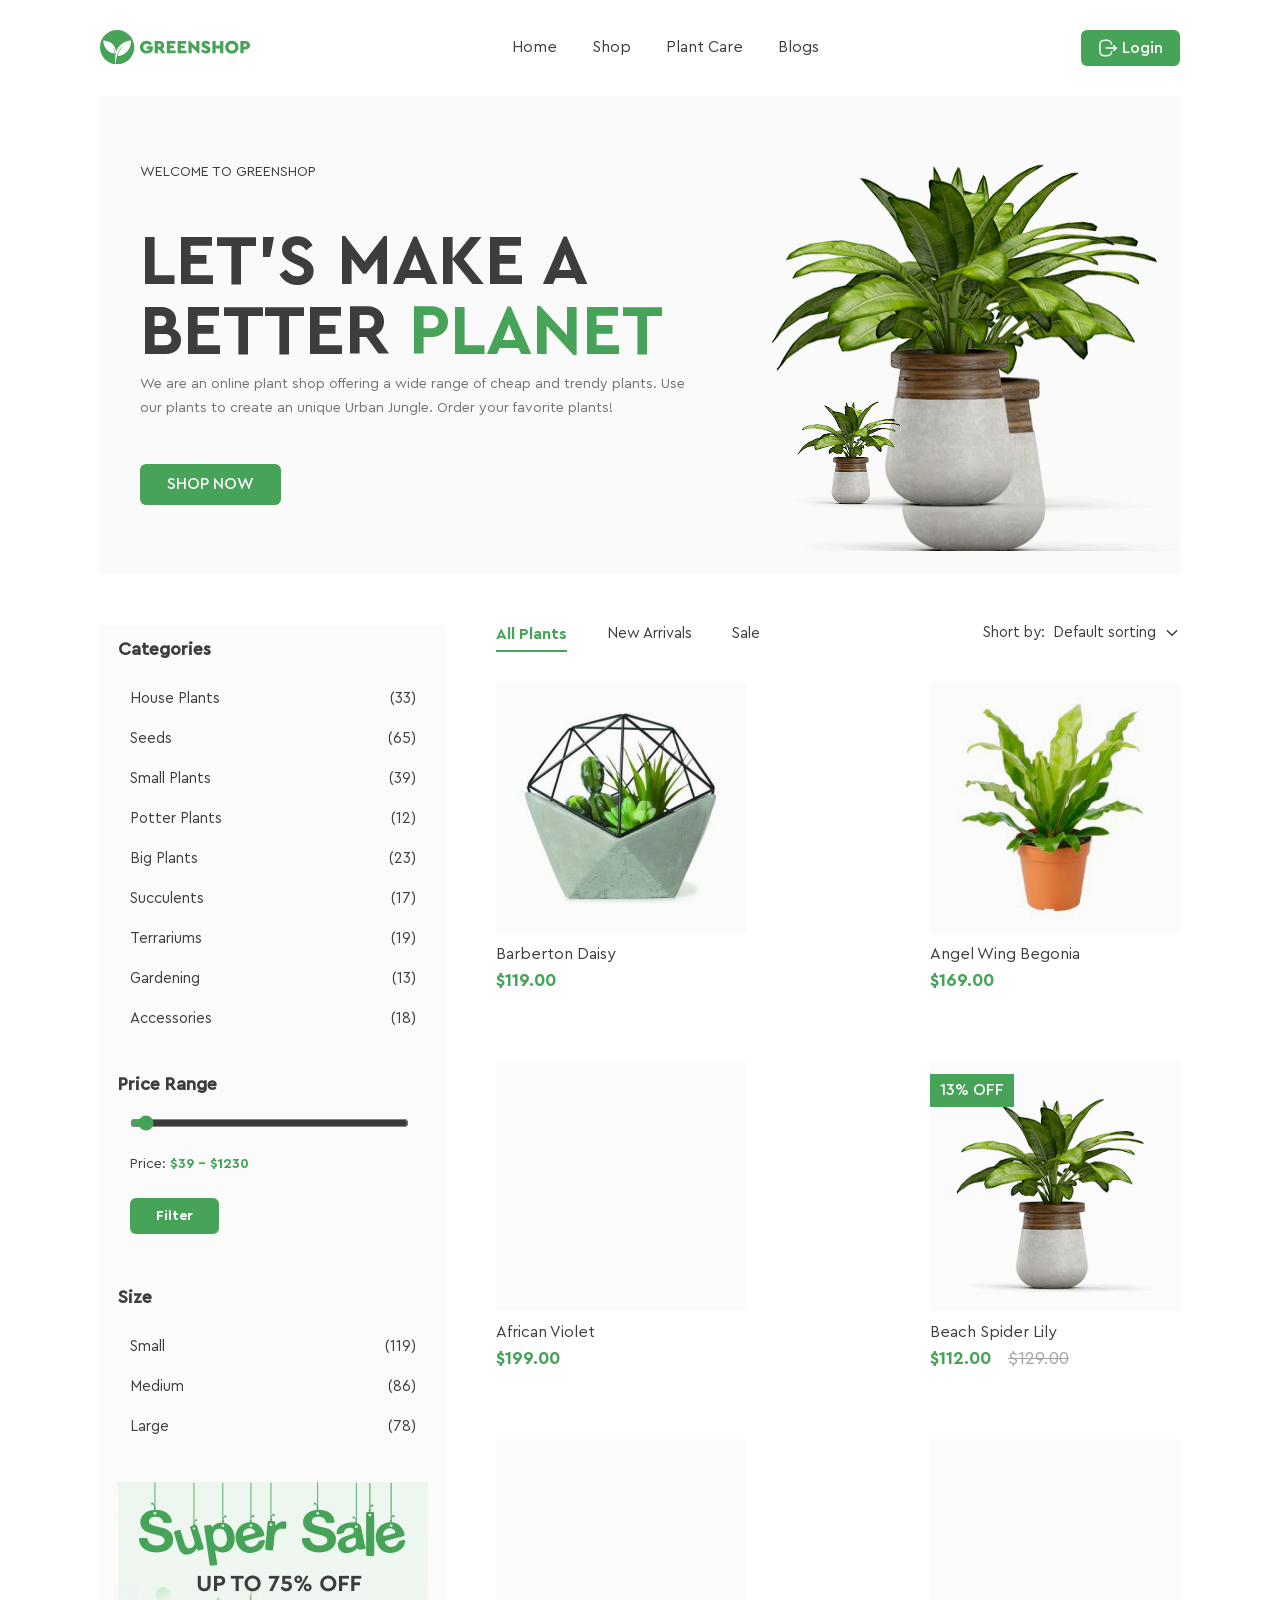
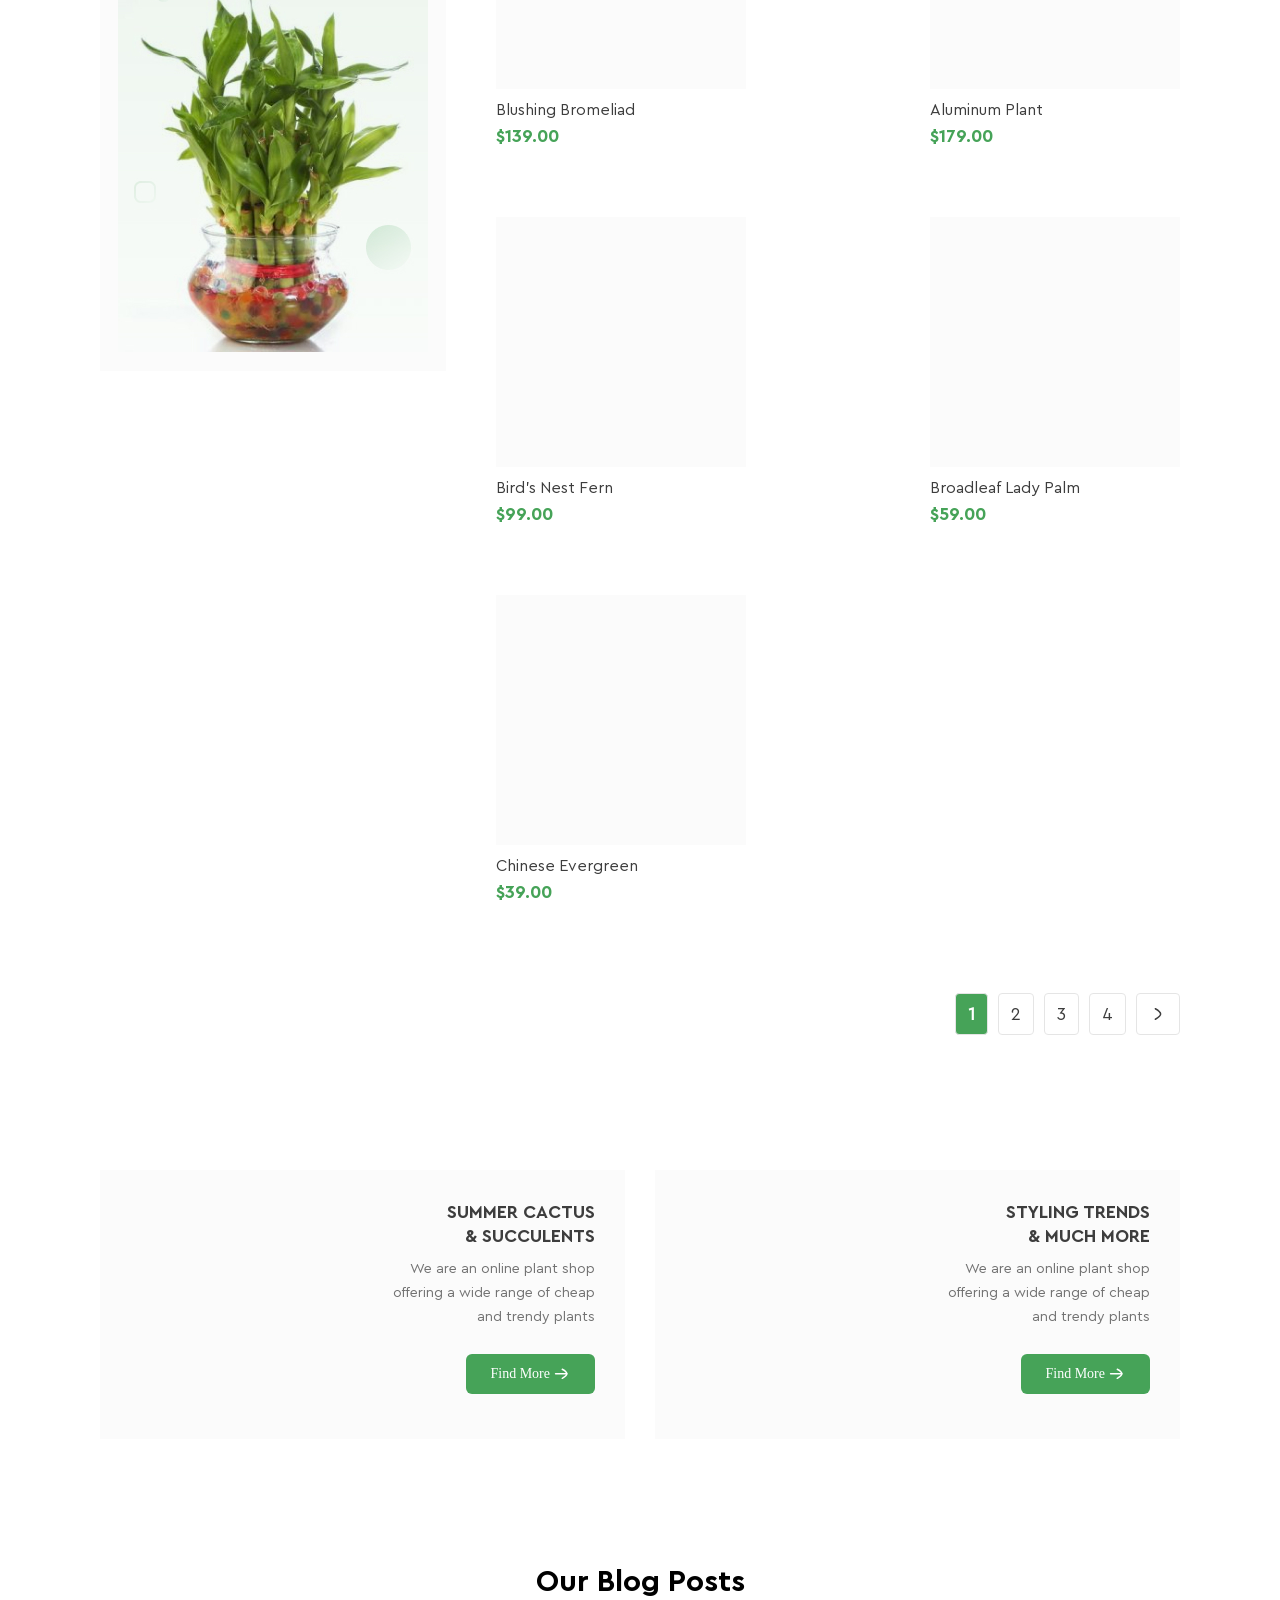
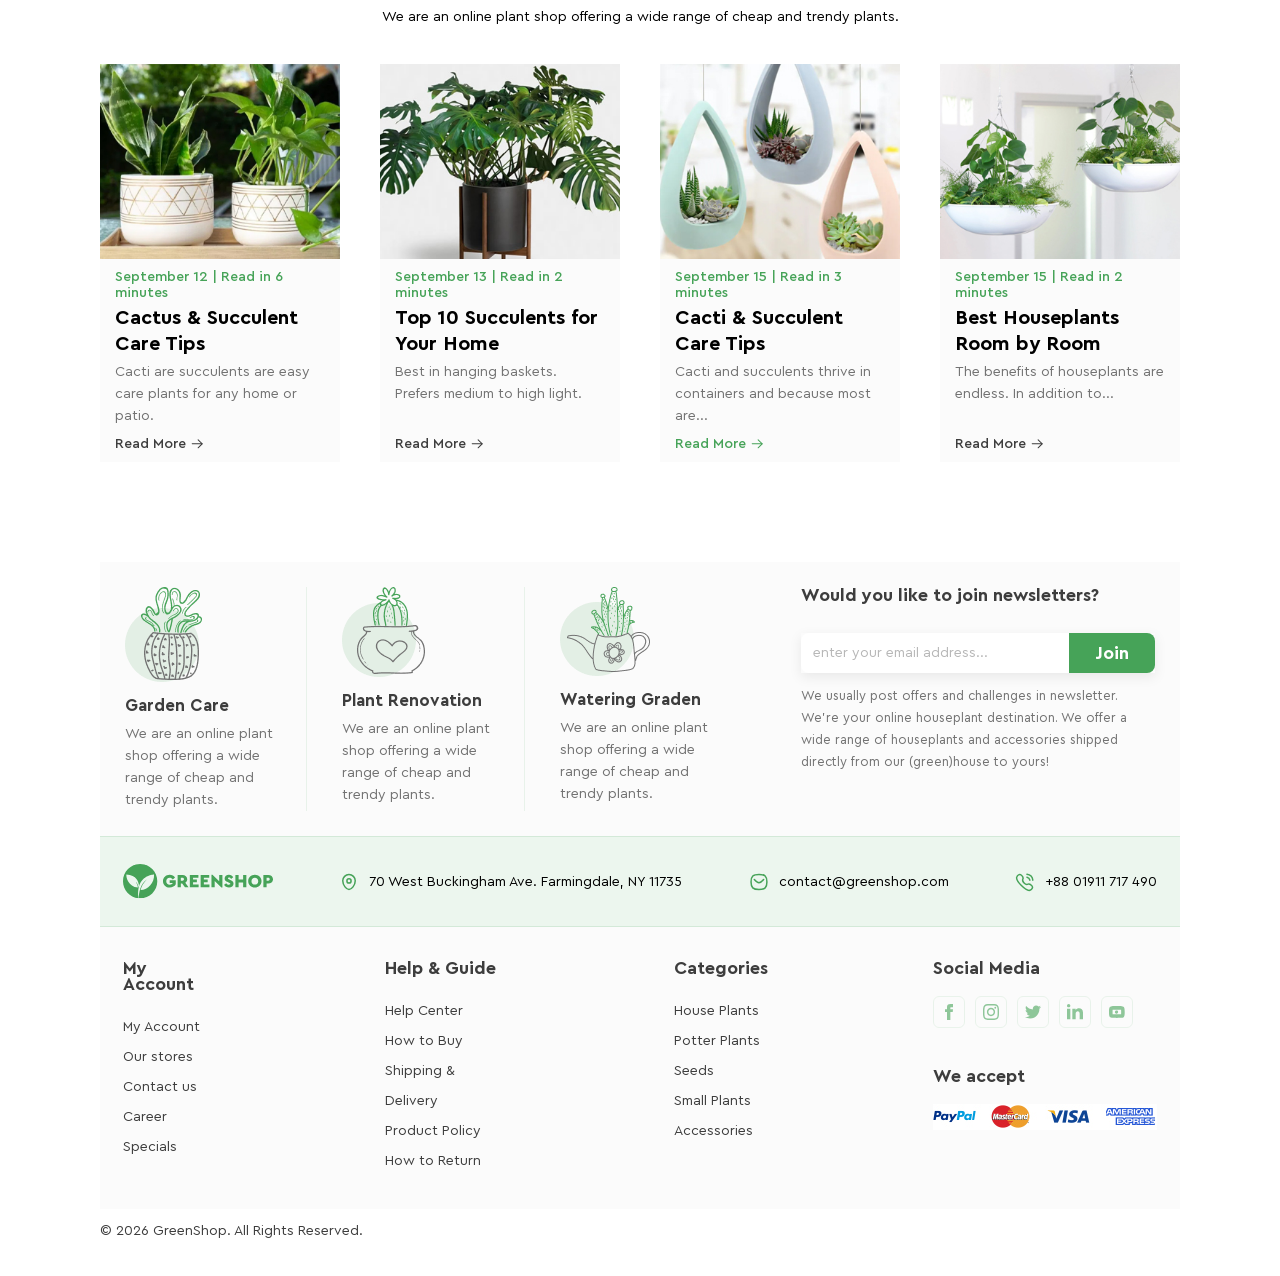
<file: index.html>
<!DOCTYPE html>
<html lang="en">
<head>
    <meta charset="UTF-8">
    <meta name="viewport" content="width=device-width, initial-scale=1.0">
    <link rel="stylesheet" href="./style/style.css">
    <link rel="stylesheet" href="./css/normalize.css">
    <title>GreenShop</title>
</head>
<body>
    <body>
        <div class="container">
            <header class="header">
            <svg xmlns="http://www.w3.org/2000/svg" width="150" height="35" viewBox="0 0 150 35" fill="none">
                    <g clip-path="url(#clip0_1_1069)">
                        <path d="M17.15 0C7.67748 0 0 7.67746 0 17.15C0 26.0201 6.73548 33.3175 15.3711 34.207C14.8496 29.9134 15.0436 26.4001 15.7067 23.5135C15.3347 21.7225 14.4898 19.0703 12.5734 17.1864C12.5734 17.1864 13.8348 19.0784 14.5181 21.6214C14.5181 21.6255 14.5221 21.6295 14.5221 21.6335C14.5949 21.9044 14.6596 22.1793 14.7162 22.4623C14.7283 22.527 14.7404 22.5917 14.7526 22.6604C14.8051 22.9515 14.8536 23.2426 14.886 23.5418C5.19513 22.3532 3.12921 13.6569 3.35561 10.3781C13.665 10.9482 15.7754 17.8292 16.0827 22.0985C19.4585 11.0412 30.1843 10.4024 31.0697 10.3781C31.4538 18.8763 25.1509 25.5026 17.6149 26.0807C17.6635 25.8503 17.7201 25.6198 17.7767 25.3934C17.7928 25.3247 17.813 25.26 17.8333 25.1913C17.8777 25.0296 17.9222 24.8679 17.9748 24.7061C17.995 24.6374 18.0192 24.5646 18.0394 24.4959C18.096 24.318 18.1567 24.1442 18.2173 23.9663C18.2335 23.9259 18.2456 23.8854 18.2618 23.845C18.3386 23.6348 18.4195 23.4326 18.5003 23.2305C18.5084 23.2143 18.5125 23.1941 18.5205 23.1779C18.5205 23.1779 18.5205 23.1779 18.5246 23.1779C20.4571 18.5043 24.0229 15.4439 24.0229 15.4439C17.0247 19.4868 15.8441 29.9983 15.6582 34.2231C16.1514 34.2676 16.6446 34.2999 17.15 34.2999C26.6225 34.2999 34.3 26.6225 34.3 17.15C34.3 7.67746 26.6225 0 17.15 0Z" fill="#46A358"/>
                        <path d="M46.7037 10.7454C48.9718 10.7454 50.8235 11.7197 52.0242 13.4986L49.7764 15.4109C48.9718 14.287 47.9975 13.7048 46.6471 13.7048C44.5691 13.7048 43.2753 15.0713 43.2753 17.1534C43.2753 19.2719 44.6418 20.695 46.8372 20.695C48.0177 20.695 48.9556 20.2826 49.554 19.5912V19.0091H46.6673V16.2356H52.7762V20.133C52.194 21.1639 51.3693 21.9887 50.3019 22.6234C49.2346 23.242 48.0339 23.5614 46.7037 23.5614C42.9923 23.618 39.9237 20.7313 39.9763 17.1534C39.9197 13.5956 42.9923 10.6888 46.7037 10.7454Z" fill="#46A358"/>
                        <path d="M61.9576 23.3316L59.168 19.4908H57.8379V23.3316H54.6157V10.9684H59.4672C62.2204 10.9684 64.2459 12.6543 64.2459 15.2215C64.2459 16.7376 63.5141 17.995 62.2972 18.7429L65.5558 23.3316H61.9576ZM57.8338 16.681H59.4833C60.3809 16.681 60.963 16.0988 60.963 15.2215C60.963 14.3442 60.3809 13.7782 59.4833 13.7782H57.8338V16.681Z" fill="#46A358"/>
                        <path d="M66.8333 10.9684H75.4124V13.8712H70.0555V15.5773H73.876V18.2739H70.0555V20.4288H75.6388V23.3316H66.8333V10.9684Z" fill="#46A358"/>
                        <path d="M77.6441 10.9684H86.2231V13.8712H80.8663V15.5773H84.6868V18.2739H80.8663V20.4288H86.4495V23.3316H77.6441V10.9684Z" fill="#46A358"/>
                        <path d="M99.4192 10.9683V23.5579H98.3882L91.681 17.057V23.3315H88.4588V10.7419H89.4897L96.197 17.1499V10.9683H99.4192Z" fill="#46A358"/>
                        <path d="M103.264 19.135C103.996 20.1094 104.764 20.7279 106.017 20.7279C106.862 20.7279 107.291 20.4288 107.291 19.8264C107.291 19.2846 107.008 19.1148 106.033 18.6822L104.76 18.1203C102.718 17.2187 101.631 16.0584 101.631 14.3927C101.631 12.2014 103.43 10.7379 105.957 10.7379C107.998 10.7379 109.442 11.7123 110.19 13.2283L108.035 14.8778C107.436 13.9803 106.874 13.5679 105.993 13.5679C105.318 13.5679 104.889 13.8307 104.889 14.3563C104.889 14.8051 105.152 15.0517 105.957 15.367L107.38 15.9654C109.535 16.867 110.545 17.9505 110.545 19.6929C110.545 22.0904 108.576 23.5539 106.009 23.5539C103.782 23.5539 101.982 22.4866 101.081 20.7805L103.264 19.135Z" fill="#46A358"/>
                        <path d="M112.393 10.9684H115.615V15.4843H120.131V10.9684H123.353V23.3316H120.131V18.3871H115.615V23.3316H112.393V10.9684Z" fill="#46A358"/>
                        <path d="M131.843 10.7419C135.441 10.6651 138.607 13.6084 138.53 17.1499C138.603 20.7279 135.441 23.6145 131.843 23.5579C128.229 23.6145 125.116 20.7279 125.193 17.1499C125.116 13.6084 128.229 10.6692 131.843 10.7419ZM131.859 13.7014C129.874 13.7014 128.488 15.1083 128.488 17.1499C128.488 18.1809 128.807 19.0218 129.426 19.6606C130.044 20.2791 130.869 20.5985 131.859 20.5985C133.772 20.5985 135.231 19.2118 135.231 17.1499C135.235 15.1083 133.772 13.7014 131.859 13.7014Z" fill="#46A358"/>
                        <path d="M140.374 10.9684H145.226C147.979 10.9684 150.004 12.6543 150.004 15.2215C150.004 17.7524 147.926 19.4908 145.226 19.4908H143.596V23.3316H140.374V10.9684ZM145.242 16.681C146.139 16.681 146.721 16.0988 146.721 15.2215C146.721 14.3442 146.139 13.7782 145.242 13.7782H143.592V16.681H145.242Z" fill="#46A358"/>
                    </g>
                    <defs>
                        <clipPath id="clip0_1_1069">
                            <rect width="150" height="34.2999" fill="white"/>
                        </clipPath>
                    </defs>
                </svg>  
                <menu class="menu">
                    <li class="menu-item-header active" >Home</li>
                    <li class="menu-item-header">Shop</li>
                    <li class="menu-item-header has-dropdown">Plant Care
                       <ul class="submenu">
                            <li class="submenu-item">Drainage</li>
                            <li class="submenu-item">Fungicides</li>
                            <li class="submenu-item">Fertilizer</li>
                            <li class="submenu-item has-submenu">Priming
                                <div class="arrow" ><svg xmlns="http://www.w3.org/2000/svg" width="6" height="10" viewBox="0 0 6 10" fill="none">
                                <path d="M0.175481 0.945805C-0.0577829 0.730097 -0.0585955 0.379612 0.173666 0.162973C0.384812 -0.0339699 0.715893 -0.0524979 0.949599 0.107825L1.01657 0.161288L5.82452 4.60737C6.03721 4.80406 6.05656 5.11265 5.88256 5.32969L5.82455 5.39186L1.01661 9.83868C0.783363 10.0544 0.405981 10.0537 0.1737 9.83706C-0.0374635 9.64013 -0.0560146 9.33257 0.117598 9.1162L0.175446 9.05423L4.55905 4.99941L0.175481 0.945805Z" fill="currentColor"/></svg>
                                </div>
                                <ul class="submenu-second">
                                    <li class="submenu-second-item">Universal</li>
                                    <li class="submenu-second-item">For Ficus</li>
                                    <li class="submenu-second-item">For Cacti</li>
                                    <li class="submenu-second-item">For Citrus</li>
                                    <li class="submenu-second-item">For those in bloom</li>
                                    <li class="submenu-second-item">For Orchids</li>
                                </ul>
                            </li>
                        </ul>
                    </li>
                    <li class="menu-item-header">Blogs</li>
                </menu>
                <button class="header-bth">
                    <svg xmlns="http://www.w3.org/2000/svg" width="20" height="20" viewBox="0 0 20 20" fill="none">
                        <path d="M18.1592 10.1006H8.125" stroke="white" stroke-width="1.5" stroke-linecap="round" stroke-linejoin="round"/>
                        <path d="M15.7202 7.67059L18.1602 10.1006L15.7202 12.5306" stroke="white" stroke-width="1.5" stroke-linecap="round" stroke-linejoin="round"/>
                        <path d="M13.6332 6.35826C13.3582 3.37493 12.2415 2.2916 7.79985 2.2916C1.88234 2.2916 1.88234 4.2166 1.88234 9.99993C1.88234 15.7833 1.88234 17.7083 7.79985 17.7083C12.2415 17.7083 13.3582 16.6249 13.6332 13.6416" stroke="white" stroke-width="1.5" stroke-linecap="round" stroke-linejoin="round"/>
                    </svg>
                    <a class="login-trigger" href="#login">Login</a>
                    </button>
                    <button class="burger" id="burgerBtn" type="button" aria-label="Open menu" aria-expanded="false">
                        <span></span><span></span><span></span>
                    </button> 
            </header>
            <main class="main">
                <section class="section">
                    <div class="section-content">
                        <p class="welcome">Welcome to GreenShop</p>
                        <h1 class="title">
                            Let’s Make a <br> Better <span>Planet</span>
                        </h1>
                
                        <p class="text">
                        We are an online plant shop offering a wide range of cheap and trendy plants. 
                        Use our plants to create an unique Urban Jungle. 
                        Order your favorite plants!
                        </p>
                        <button class="section-bth">
                        SHOP NOW
                        </button> 
                    </div>
                    <div class="image">
                        <img class="img-big" src="./image/4575e3df52fa214db1f3ce519277860c13b11e21.png" alt="Plant big">
                        <img class="img-small" src="./image/01 2.png" alt="Plant small">
                    </div>
                </section>
            </main>
        </div>
        <script>
        const burgerBtn = document.getElementById('burgerBtn');
        const menu = document.querySelector('menu.menu');

        // если меню не найдено — выходим, чтобы не было ошибок
        if (burgerBtn && menu) {
            // overlay создаём один раз
            const overlay = document.createElement('div');
            overlay.className = 'menu-overlay';
            document.body.appendChild(overlay);

            function openMenu() {
            menu.classList.add('is-open');
            burgerBtn.classList.add('is-open');
            overlay.classList.add('is-open');
            burgerBtn.setAttribute('aria-expanded', 'true');
            document.body.style.overflow = 'hidden';
            }

            function closeMenu() {
            menu.classList.remove('is-open');
            burgerBtn.classList.remove('is-open');
            overlay.classList.remove('is-open');
            burgerBtn.setAttribute('aria-expanded', 'false');
            document.body.style.overflow = '';
            }

            burgerBtn.addEventListener('click', () => {
            menu.classList.contains('is-open') ? closeMenu() : openMenu();
            });

            overlay.addEventListener('click', closeMenu);

            // закрывать при клике по пункту меню
            menu.addEventListener('click', (e) => {
            if (e.target.closest('li.menu-item-header')) closeMenu();
            });

            // закрывать по ESC
            document.addEventListener('keydown', (e) => {
            if (e.key === 'Escape') closeMenu();
            });

            // если повернули экран/стали шире 425 — закрыть меню
            window.addEventListener('resize', () => {
            if (window.innerWidth > 425) closeMenu();
            });
        }
        </script>

    </body>
    <div class="modal" id="login">
        <a class="modal__overlay" href="#"></a>

        <section class="screen" id="loader">
            <div class="preloader" aria-label="Loading" role="status"></div>
        </section>

        <div class="modal__content">
            <a class="modal__close" href="#"> <img src="./image/X.svg" alt=""></a>

            <div class="tabs">
            <span class="login-text">Login</span>
            <span class="divider1">|</span>
            <span class="register-text">Register</span>
        </div>

         <p class="subtitle">Enter your email and password to register.</p>

        <form class="form">
            <label><input class="input" type="text" placeholder="Username"></label>
            <label><input class="input" type="email" placeholder="Enter your email address"></label>
            <label class="field"><input class="input input--with-icon" type="password" placeholder="Password">
            <button class="field__bth"><svg class="eye" xmlns="http://www.w3.org/2000/svg" width="20" height="20" viewBox="0 0 20 20" fill="none">
                    <path d="M5.35 14.7748C3.49166 13.5582 2.29166 11.7248 2.29166 10.1165C2.29166 7.38317 5.74166 4.03316 10 4.03316C11.7417 4.03316 13.3583 4.5915 14.6583 5.45816" stroke="#727272" stroke-width="1.5" stroke-linecap="round" stroke-linejoin="round"/>
                    <path d="M16.5414 7.17516C17.2839 8.11683 17.7164 9.1585 17.7164 10.1168C17.7164 12.8502 14.2581 16.2002 9.99975 16.2002C9.24142 16.2002 8.50058 16.0918 7.80808 15.9002" stroke="#727272" stroke-width="1.5" stroke-linecap="round" stroke-linejoin="round"/>
                    <path d="M8.13808 11.9725C7.64225 11.4817 7.36475 10.8125 7.36725 10.115C7.36392 8.66083 8.54058 7.47917 9.99558 7.47667C10.6956 7.475 11.3673 7.7525 11.8623 8.2475" stroke="#727272" stroke-width="1.5" stroke-linecap="round" stroke-linejoin="round"/>
                    <path d="M12.5912 10.5826C12.3962 11.6592 11.5537 12.5034 10.4771 12.7009" stroke="#727272" stroke-width="1.5" stroke-linecap="round" stroke-linejoin="round"/>
                    <path d="M16.5764 3.54158L3.43141 16.6866" stroke="#727272" stroke-width="1.5" stroke-linecap="round" stroke-linejoin="round"/>
                </svg></button>
                
            </label>
            <label><input class="input" type="password" placeholder="Confirm Password"></label>
        </form>

        <button class="button-register" type="button">Register</button>

        <div class="divider2"><span>Or register with</span></div>

        <div class="social">
            <button class="social-btn" type="button">
            <img class="social-icon" src="./image/google 1.svg" alt="Google">
            <span class="social-text">Continue with Google</span>
            </button>

            <button class="social-btn" type="button">
            <img class="social-icon" src="./image/facebook 1.svg" alt="Facebook">
            <span class="social-text">Continue with Facebook</span>
            </button>
        </div>

      <div class="bottom-line"></div>
    </div>
  </div>
</div>
    <main class="page">
        <aside class="sidebar">
            <section class="categories">
                <h3 class="categories_title">Categories</h3>
                <ul class="list_sidebar">
                <li class="menu-item ">
                    <label class="menu-label">
                    <input class="menu-checkbox" type="checkbox">
                    <span class="name">House Plants</span>
                    <span class="count">(33)</span>
                    </label>
                </li>

                <li class="menu-item">
                    <label class="menu-label">
                    <input class="menu-checkbox" type="checkbox">
                    <span class="name">Seeds</span>
                    <span class="count">(65)</span>
                    </label>
                </li>

                <li class="menu-item">
                    <label class="menu-label">
                    <input class="menu-checkbox" type="checkbox">
                    <span class="name">Small Plants</span>
                    <span class="count">(39)</span>
                    </label>
                </li>

                <li class="menu-item">
                    <label class="menu-label">
                    <input class="menu-checkbox" type="checkbox">
                    <span class="name">Potter Plants</span>
                    <span class="count">(12)</span>
                    </label>
                </li>

                <li class="menu-item">
                    <label class="menu-label">
                    <input class="menu-checkbox" type="checkbox">
                    <span class="name">Big Plants</span>
                    <span class="count">(23)</span>
                    </label>
                </li>

                <li class="menu-item">
                    <label class="menu-label">
                        <input class="menu-checkbox" type="checkbox">
                        <span class="name">Succulents</span>
                        <span class="count">(17)</span>
                    </label>
                </li>

                <li class="menu-item">
                    <label class="menu-label">
                    <input class="menu-checkbox" type="checkbox">
                    <span class="name">Terrariums</span>
                    <span class="count">(19)</span>
                    </label>
                </li>

                <li class="menu-item">
                    <label class="menu-label">
                    <input class="menu-checkbox" type="checkbox">
                    <span class="name">Gardening</span>
                    <span class="count">(13)</span>
                    </label>
                </li>

                <li class="menu-item">
                    <label class="menu-label">
                    <input class="menu-checkbox" type="checkbox">
                        <span class="name">Accessories</span>
                        <span class="count">(18)</span>
                    </label>
                </li>
                </ul>
            </section>

            <section class="price-range">
                <h3 class="categories_title">Price Range</h3>

                <input class="range" type="range" min="0" max="1230" value="39">

                <p class="price_text">Price: <span class="price_value">$39 - $1230</span></p>

                <button class="btn_filter" type="button">Filter</button>
            </section>

            <section class="size">
                <h3 class="categories_title">Size</h3>

                <ul class="list_sidebar">
                    <li class="menu-item">
                        <label class="menu-label">
                            <input class="menu-checkbox" type="checkbox">
                            <span class="name">Small</span>
                            <span class="count">(119)</span>
                        </label>
                    </li>
                    <li class="menu-item">
                        <label class="menu-label">
                            <input class="menu-checkbox" type="checkbox">
                            <span class="name">Medium</span>
                            <span class="count">(86)</span>
                        </label>
                    </li>
                    <li class="menu-item">
                        <label class="menu-label">
                            <input class="menu-checkbox" type="checkbox">
                            <span class="name">Large</span>
                            <span class="count">(78)</span>
                        </label>
                    </li>
                </ul>
            </section>
            <section>
                <img class="img_sale" src="./image/Super Sale Banner.jpg" alt="Super Sale"> 
            </section>
        </aside>
        <section class="content">
            <div class="topbar">
                <ul class="list_topbar">
                    <li class="li_topbar_active">All Plants</li>
                    <li class="li_topbar">New Arrivals</li>
                    <li class="li_topbar">Sale</li> 
                </ul>
                <div class="sort">
                    <p class="sort_text">Short by:</p>
                    <p class="sort_text">Default sorting</p>
                    <img class="img_arrow_down" src="./image/Arrow - Down 2.svg" alt="Arrow - Down">
                </div>  
            </div>
            <div class="products">
                <div class="card">
                    <div class="card_img"><img class="card_foto" src="./image/flower1.png" alt="">
                    </div>
                    <div class="card_actions">
                        <button class="action_btn" aria-label="Add to cart">
                            <svg xmlns="http://www.w3.org/2000/svg" width="20" height="20" viewBox="0 0 20 20" fill="none">
                                <g clip-path="url(#clip0_2_1949)">
                                <path d="M14.294 16.8745H8.24077C5.65655 16.8745 3.55412 14.7721 3.55412 12.1879V7.38405C3.55412 4.98175 2.35676 2.75813 0.351225 1.4358C-0.00894369 1.19834 -0.108379 0.713895 0.129078 0.353726C0.366535 -0.00648163 0.850939 -0.105956 1.21119 0.131579C2.35606 0.886442 3.28487 1.88204 3.94905 3.02832C4.09258 3.18911 5.24995 4.41584 7.14726 4.41584H16.142C18.596 4.36995 20.5168 6.83267 19.8752 9.20138L18.8397 13.3284C18.3159 15.4163 16.4466 16.8745 14.294 16.8745ZM4.91926 5.53677C5.04912 6.1367 5.11634 6.7553 5.11634 7.38405V12.1879C5.11634 13.9107 6.51796 15.3123 8.24077 15.3123H14.294C15.7291 15.3123 16.9752 14.3401 17.3245 12.9482L18.3599 8.82121C18.7412 7.41373 17.5997 5.95084 16.142 5.97806H7.14722C6.28913 5.97806 5.54224 5.79305 4.91926 5.53677ZM7.85021 19.0226C7.85021 18.4833 7.41307 18.0462 6.87383 18.0462C5.57828 18.0978 5.57942 19.9479 6.87383 19.999C7.41307 19.999 7.85021 19.5618 7.85021 19.0226ZM15.6222 19.0226C15.6222 18.4833 15.1851 18.0462 14.6459 18.0462C13.3503 18.0978 13.3514 19.9479 14.6459 19.999C15.1851 19.999 15.6222 19.5618 15.6222 19.0226ZM16.9231 8.32138C16.9231 7.88998 16.5734 7.54027 16.142 7.54027H7.45966C6.42329 7.58152 6.42407 9.0616 7.45966 9.10249H16.142C16.5734 9.10249 16.9231 8.75279 16.9231 8.32138Z" fill="currentColor"/>
                                </g>
                                <defs>
                                <clipPath id="clip0_2_1949">
                                <rect width="20" height="20" fill="white"/>
                                </clipPath>
                                </defs>
                            </svg>
                        </button>
                        <button class="action_btn" aria-label="Add to wishlist">
                            <svg xmlns="http://www.w3.org/2000/svg" width="20" height="20" viewBox="0 0 20 20" fill="none">
                                <path d="M10 18.8873C9.71527 18.8873 9.44077 18.7842 9.22684 18.5968C8.41888 17.8903 7.63992 17.2264 6.95267 16.6408L6.94916 16.6377C4.93423 14.9207 3.19427 13.4378 1.98364 11.9771C0.630341 10.3441 0 8.79578 0 7.10434C0 5.46097 0.563507 3.94485 1.58661 2.83508C2.62192 1.71219 4.04251 1.09375 5.58716 1.09375C6.74164 1.09375 7.79892 1.45874 8.72955 2.1785C9.19922 2.54181 9.62494 2.98645 10 3.5051C10.3752 2.98645 10.8008 2.54181 11.2706 2.1785C12.2012 1.45874 13.2585 1.09375 14.413 1.09375C15.9575 1.09375 17.3782 1.71219 18.4135 2.83508C19.4366 3.94485 20 5.46097 20 7.10434C20 8.79578 19.3698 10.3441 18.0165 11.9769C16.8059 13.4378 15.0661 14.9205 13.0515 16.6374C12.363 17.224 11.5828 17.8889 10.773 18.5971C10.5592 18.7842 10.2846 18.8873 10 18.8873ZM5.58716 2.26532C4.37363 2.26532 3.25882 2.74963 2.44781 3.62915C1.62476 4.52194 1.17142 5.75607 1.17142 7.10434C1.17142 8.52692 1.70013 9.79919 2.88559 11.2296C4.03137 12.6122 5.73563 14.0645 7.70889 15.7462L7.71255 15.7492C8.4024 16.3371 9.18442 17.0036 9.99832 17.7153C10.8171 17.0023 11.6003 16.3347 12.2916 15.7458C14.2647 14.0642 15.9688 12.6122 17.1146 11.2296C18.2999 9.79919 18.8286 8.52692 18.8286 7.10434C18.8286 5.75607 18.3752 4.52194 17.5522 3.62915C16.7413 2.74963 15.6264 2.26532 14.413 2.26532C13.524 2.26532 12.7078 2.54791 11.9872 3.10516C11.3449 3.60199 10.8975 4.23004 10.6352 4.66949C10.5003 4.89548 10.2629 5.03036 10 5.03036C9.73709 5.03036 9.49966 4.89548 9.36478 4.66949C9.10263 4.23004 8.65524 3.60199 8.01285 3.10516C7.29218 2.54791 6.47598 2.26532 5.58716 2.26532Z" fill="currentColor"/>
                            </svg>
                        </button>
                        <button class="action_btn" aria-label="Search">
                            <svg xmlns="http://www.w3.org/2000/svg" width="20" height="20" viewBox="0 0 20 20" fill="none">
                                <path d="M14.5656 16.0023C10.5704 19.1859 4.98549 18.3049 2.02729 14.6536C-0.827886 11.1285 -0.64932 6.04314 2.44811 2.82458C5.64856 -0.50074 10.6802 -0.944658 14.3277 1.78316C15.6345 2.76027 16.6104 4.00337 17.246 5.50807C17.8853 7.02151 18.0795 8.59614 17.8578 10.2201C17.6368 11.8365 16.9918 13.2769 15.9423 14.6212C16.0272 14.6767 16.1178 14.7167 16.1827 14.7816C17.3365 15.9305 18.4859 17.0836 19.6397 18.2325C19.9132 18.5047 20.0493 18.8218 19.9682 19.204C19.8071 19.9644 18.9018 20.2579 18.3211 19.7359C18.0489 19.4918 17.7985 19.2227 17.54 18.9642C16.5923 18.0171 15.6451 17.0693 14.6973 16.1221C14.658 16.0847 14.6168 16.0497 14.5656 16.0023ZM15.9529 8.98636C15.9629 5.12659 12.8468 2.00605 8.97825 2.00043C5.12035 1.99481 2.00669 5.09037 1.98983 8.94765C1.97297 12.8168 5.08289 15.9461 8.96326 15.9642C12.8055 15.9823 15.9429 12.8499 15.9529 8.98636Z" fill="currentColor"/>
                            </svg> 
                        </button>
                    </div>
                    <p class="card_name">Barberton Daisy</p>
                    <p class="card_price">$119.00</p>
                </div>
                <div class="card">
                    <div class="card_img"><img class="card_foto" src="./image/flower2.jpg" alt=""></div>
                    <div class="card_actions">
                        <button class="action_btn" aria-label="Add to cart">
                            <svg xmlns="http://www.w3.org/2000/svg" width="20" height="20" viewBox="0 0 20 20" fill="none">
                                <g clip-path="url(#clip0_2_1949)">
                                <path d="M14.294 16.8745H8.24077C5.65655 16.8745 3.55412 14.7721 3.55412 12.1879V7.38405C3.55412 4.98175 2.35676 2.75813 0.351225 1.4358C-0.00894369 1.19834 -0.108379 0.713895 0.129078 0.353726C0.366535 -0.00648163 0.850939 -0.105956 1.21119 0.131579C2.35606 0.886442 3.28487 1.88204 3.94905 3.02832C4.09258 3.18911 5.24995 4.41584 7.14726 4.41584H16.142C18.596 4.36995 20.5168 6.83267 19.8752 9.20138L18.8397 13.3284C18.3159 15.4163 16.4466 16.8745 14.294 16.8745ZM4.91926 5.53677C5.04912 6.1367 5.11634 6.7553 5.11634 7.38405V12.1879C5.11634 13.9107 6.51796 15.3123 8.24077 15.3123H14.294C15.7291 15.3123 16.9752 14.3401 17.3245 12.9482L18.3599 8.82121C18.7412 7.41373 17.5997 5.95084 16.142 5.97806H7.14722C6.28913 5.97806 5.54224 5.79305 4.91926 5.53677ZM7.85021 19.0226C7.85021 18.4833 7.41307 18.0462 6.87383 18.0462C5.57828 18.0978 5.57942 19.9479 6.87383 19.999C7.41307 19.999 7.85021 19.5618 7.85021 19.0226ZM15.6222 19.0226C15.6222 18.4833 15.1851 18.0462 14.6459 18.0462C13.3503 18.0978 13.3514 19.9479 14.6459 19.999C15.1851 19.999 15.6222 19.5618 15.6222 19.0226ZM16.9231 8.32138C16.9231 7.88998 16.5734 7.54027 16.142 7.54027H7.45966C6.42329 7.58152 6.42407 9.0616 7.45966 9.10249H16.142C16.5734 9.10249 16.9231 8.75279 16.9231 8.32138Z" fill="currentColor"/>
                                </g>
                                <defs>
                                <clipPath id="clip0_2_1949">
                                <rect width="20" height="20" fill="white"/>
                                </clipPath>
                                </defs>
                            </svg>
                        </button>
                        <button class="action_btn" aria-label="Add to wishlist">
                            <svg xmlns="http://www.w3.org/2000/svg" width="20" height="20" viewBox="0 0 20 20" fill="none">
                                <path d="M10 18.8873C9.71527 18.8873 9.44077 18.7842 9.22684 18.5968C8.41888 17.8903 7.63992 17.2264 6.95267 16.6408L6.94916 16.6377C4.93423 14.9207 3.19427 13.4378 1.98364 11.9771C0.630341 10.3441 0 8.79578 0 7.10434C0 5.46097 0.563507 3.94485 1.58661 2.83508C2.62192 1.71219 4.04251 1.09375 5.58716 1.09375C6.74164 1.09375 7.79892 1.45874 8.72955 2.1785C9.19922 2.54181 9.62494 2.98645 10 3.5051C10.3752 2.98645 10.8008 2.54181 11.2706 2.1785C12.2012 1.45874 13.2585 1.09375 14.413 1.09375C15.9575 1.09375 17.3782 1.71219 18.4135 2.83508C19.4366 3.94485 20 5.46097 20 7.10434C20 8.79578 19.3698 10.3441 18.0165 11.9769C16.8059 13.4378 15.0661 14.9205 13.0515 16.6374C12.363 17.224 11.5828 17.8889 10.773 18.5971C10.5592 18.7842 10.2846 18.8873 10 18.8873ZM5.58716 2.26532C4.37363 2.26532 3.25882 2.74963 2.44781 3.62915C1.62476 4.52194 1.17142 5.75607 1.17142 7.10434C1.17142 8.52692 1.70013 9.79919 2.88559 11.2296C4.03137 12.6122 5.73563 14.0645 7.70889 15.7462L7.71255 15.7492C8.4024 16.3371 9.18442 17.0036 9.99832 17.7153C10.8171 17.0023 11.6003 16.3347 12.2916 15.7458C14.2647 14.0642 15.9688 12.6122 17.1146 11.2296C18.2999 9.79919 18.8286 8.52692 18.8286 7.10434C18.8286 5.75607 18.3752 4.52194 17.5522 3.62915C16.7413 2.74963 15.6264 2.26532 14.413 2.26532C13.524 2.26532 12.7078 2.54791 11.9872 3.10516C11.3449 3.60199 10.8975 4.23004 10.6352 4.66949C10.5003 4.89548 10.2629 5.03036 10 5.03036C9.73709 5.03036 9.49966 4.89548 9.36478 4.66949C9.10263 4.23004 8.65524 3.60199 8.01285 3.10516C7.29218 2.54791 6.47598 2.26532 5.58716 2.26532Z" fill="currentColor"/>
                            </svg>
                        </button>
                        <button class="action_btn" aria-label="Search">
                            <svg xmlns="http://www.w3.org/2000/svg" width="20" height="20" viewBox="0 0 20 20" fill="none">
                                <path d="M14.5656 16.0023C10.5704 19.1859 4.98549 18.3049 2.02729 14.6536C-0.827886 11.1285 -0.64932 6.04314 2.44811 2.82458C5.64856 -0.50074 10.6802 -0.944658 14.3277 1.78316C15.6345 2.76027 16.6104 4.00337 17.246 5.50807C17.8853 7.02151 18.0795 8.59614 17.8578 10.2201C17.6368 11.8365 16.9918 13.2769 15.9423 14.6212C16.0272 14.6767 16.1178 14.7167 16.1827 14.7816C17.3365 15.9305 18.4859 17.0836 19.6397 18.2325C19.9132 18.5047 20.0493 18.8218 19.9682 19.204C19.8071 19.9644 18.9018 20.2579 18.3211 19.7359C18.0489 19.4918 17.7985 19.2227 17.54 18.9642C16.5923 18.0171 15.6451 17.0693 14.6973 16.1221C14.658 16.0847 14.6168 16.0497 14.5656 16.0023ZM15.9529 8.98636C15.9629 5.12659 12.8468 2.00605 8.97825 2.00043C5.12035 1.99481 2.00669 5.09037 1.98983 8.94765C1.97297 12.8168 5.08289 15.9461 8.96326 15.9642C12.8055 15.9823 15.9429 12.8499 15.9529 8.98636Z" fill="currentColor"/>
                            </svg> 
                        </button>
                    </div>
                    <p class="card_name">Angel Wing Begonia</p>
                    <p class="card_price">$169.00</p>
                </div>
                <div class="card">
                    <div class="card_img"><img class="card_foto" src="./image/flower3.png" alt=""></div>
                    <div class="card_actions">
                        <button class="action_btn" aria-label="Add to cart">
                            <svg xmlns="http://www.w3.org/2000/svg" width="20" height="20" viewBox="0 0 20 20" fill="none">
                                <g clip-path="url(#clip0_2_1949)">
                                <path d="M14.294 16.8745H8.24077C5.65655 16.8745 3.55412 14.7721 3.55412 12.1879V7.38405C3.55412 4.98175 2.35676 2.75813 0.351225 1.4358C-0.00894369 1.19834 -0.108379 0.713895 0.129078 0.353726C0.366535 -0.00648163 0.850939 -0.105956 1.21119 0.131579C2.35606 0.886442 3.28487 1.88204 3.94905 3.02832C4.09258 3.18911 5.24995 4.41584 7.14726 4.41584H16.142C18.596 4.36995 20.5168 6.83267 19.8752 9.20138L18.8397 13.3284C18.3159 15.4163 16.4466 16.8745 14.294 16.8745ZM4.91926 5.53677C5.04912 6.1367 5.11634 6.7553 5.11634 7.38405V12.1879C5.11634 13.9107 6.51796 15.3123 8.24077 15.3123H14.294C15.7291 15.3123 16.9752 14.3401 17.3245 12.9482L18.3599 8.82121C18.7412 7.41373 17.5997 5.95084 16.142 5.97806H7.14722C6.28913 5.97806 5.54224 5.79305 4.91926 5.53677ZM7.85021 19.0226C7.85021 18.4833 7.41307 18.0462 6.87383 18.0462C5.57828 18.0978 5.57942 19.9479 6.87383 19.999C7.41307 19.999 7.85021 19.5618 7.85021 19.0226ZM15.6222 19.0226C15.6222 18.4833 15.1851 18.0462 14.6459 18.0462C13.3503 18.0978 13.3514 19.9479 14.6459 19.999C15.1851 19.999 15.6222 19.5618 15.6222 19.0226ZM16.9231 8.32138C16.9231 7.88998 16.5734 7.54027 16.142 7.54027H7.45966C6.42329 7.58152 6.42407 9.0616 7.45966 9.10249H16.142C16.5734 9.10249 16.9231 8.75279 16.9231 8.32138Z" fill="currentColor"/>
                                </g>
                                <defs>
                                <clipPath id="clip0_2_1949">
                                <rect width="20" height="20" fill="white"/>
                                </clipPath>
                                </defs>
                            </svg>
                        </button>
                        <button class="action_btn" aria-label="Add to wishlist">
                            <svg xmlns="http://www.w3.org/2000/svg" width="20" height="20" viewBox="0 0 20 20" fill="none">
                                <path d="M10 18.8873C9.71527 18.8873 9.44077 18.7842 9.22684 18.5968C8.41888 17.8903 7.63992 17.2264 6.95267 16.6408L6.94916 16.6377C4.93423 14.9207 3.19427 13.4378 1.98364 11.9771C0.630341 10.3441 0 8.79578 0 7.10434C0 5.46097 0.563507 3.94485 1.58661 2.83508C2.62192 1.71219 4.04251 1.09375 5.58716 1.09375C6.74164 1.09375 7.79892 1.45874 8.72955 2.1785C9.19922 2.54181 9.62494 2.98645 10 3.5051C10.3752 2.98645 10.8008 2.54181 11.2706 2.1785C12.2012 1.45874 13.2585 1.09375 14.413 1.09375C15.9575 1.09375 17.3782 1.71219 18.4135 2.83508C19.4366 3.94485 20 5.46097 20 7.10434C20 8.79578 19.3698 10.3441 18.0165 11.9769C16.8059 13.4378 15.0661 14.9205 13.0515 16.6374C12.363 17.224 11.5828 17.8889 10.773 18.5971C10.5592 18.7842 10.2846 18.8873 10 18.8873ZM5.58716 2.26532C4.37363 2.26532 3.25882 2.74963 2.44781 3.62915C1.62476 4.52194 1.17142 5.75607 1.17142 7.10434C1.17142 8.52692 1.70013 9.79919 2.88559 11.2296C4.03137 12.6122 5.73563 14.0645 7.70889 15.7462L7.71255 15.7492C8.4024 16.3371 9.18442 17.0036 9.99832 17.7153C10.8171 17.0023 11.6003 16.3347 12.2916 15.7458C14.2647 14.0642 15.9688 12.6122 17.1146 11.2296C18.2999 9.79919 18.8286 8.52692 18.8286 7.10434C18.8286 5.75607 18.3752 4.52194 17.5522 3.62915C16.7413 2.74963 15.6264 2.26532 14.413 2.26532C13.524 2.26532 12.7078 2.54791 11.9872 3.10516C11.3449 3.60199 10.8975 4.23004 10.6352 4.66949C10.5003 4.89548 10.2629 5.03036 10 5.03036C9.73709 5.03036 9.49966 4.89548 9.36478 4.66949C9.10263 4.23004 8.65524 3.60199 8.01285 3.10516C7.29218 2.54791 6.47598 2.26532 5.58716 2.26532Z" fill="currentColor"/>
                            </svg>
                        </button>
                        <button class="action_btn" aria-label="Search">
                            <svg xmlns="http://www.w3.org/2000/svg" width="20" height="20" viewBox="0 0 20 20" fill="none">
                                <path d="M14.5656 16.0023C10.5704 19.1859 4.98549 18.3049 2.02729 14.6536C-0.827886 11.1285 -0.64932 6.04314 2.44811 2.82458C5.64856 -0.50074 10.6802 -0.944658 14.3277 1.78316C15.6345 2.76027 16.6104 4.00337 17.246 5.50807C17.8853 7.02151 18.0795 8.59614 17.8578 10.2201C17.6368 11.8365 16.9918 13.2769 15.9423 14.6212C16.0272 14.6767 16.1178 14.7167 16.1827 14.7816C17.3365 15.9305 18.4859 17.0836 19.6397 18.2325C19.9132 18.5047 20.0493 18.8218 19.9682 19.204C19.8071 19.9644 18.9018 20.2579 18.3211 19.7359C18.0489 19.4918 17.7985 19.2227 17.54 18.9642C16.5923 18.0171 15.6451 17.0693 14.6973 16.1221C14.658 16.0847 14.6168 16.0497 14.5656 16.0023ZM15.9529 8.98636C15.9629 5.12659 12.8468 2.00605 8.97825 2.00043C5.12035 1.99481 2.00669 5.09037 1.98983 8.94765C1.97297 12.8168 5.08289 15.9461 8.96326 15.9642C12.8055 15.9823 15.9429 12.8499 15.9529 8.98636Z" fill="currentColor"/>
                            </svg> 
                        </button>
                    </div>
                    <p class="card_name">African Violet</p>
                 <p class="card_price">$199.00</p>
                </div>
                <div class="card">
                    <div class="card_img">
                        <span class="text_actions">13% OFF</span>
                        <img class="card_foto4" src="./image/flower4.png" alt=""></div>
                    <div class="card_actions">
                        <button class="action_btn" aria-label="Add to cart">
                            <svg xmlns="http://www.w3.org/2000/svg" width="20" height="20" viewBox="0 0 20 20" fill="none">
                                <g clip-path="url(#clip0_2_1949)">
                                <path d="M14.294 16.8745H8.24077C5.65655 16.8745 3.55412 14.7721 3.55412 12.1879V7.38405C3.55412 4.98175 2.35676 2.75813 0.351225 1.4358C-0.00894369 1.19834 -0.108379 0.713895 0.129078 0.353726C0.366535 -0.00648163 0.850939 -0.105956 1.21119 0.131579C2.35606 0.886442 3.28487 1.88204 3.94905 3.02832C4.09258 3.18911 5.24995 4.41584 7.14726 4.41584H16.142C18.596 4.36995 20.5168 6.83267 19.8752 9.20138L18.8397 13.3284C18.3159 15.4163 16.4466 16.8745 14.294 16.8745ZM4.91926 5.53677C5.04912 6.1367 5.11634 6.7553 5.11634 7.38405V12.1879C5.11634 13.9107 6.51796 15.3123 8.24077 15.3123H14.294C15.7291 15.3123 16.9752 14.3401 17.3245 12.9482L18.3599 8.82121C18.7412 7.41373 17.5997 5.95084 16.142 5.97806H7.14722C6.28913 5.97806 5.54224 5.79305 4.91926 5.53677ZM7.85021 19.0226C7.85021 18.4833 7.41307 18.0462 6.87383 18.0462C5.57828 18.0978 5.57942 19.9479 6.87383 19.999C7.41307 19.999 7.85021 19.5618 7.85021 19.0226ZM15.6222 19.0226C15.6222 18.4833 15.1851 18.0462 14.6459 18.0462C13.3503 18.0978 13.3514 19.9479 14.6459 19.999C15.1851 19.999 15.6222 19.5618 15.6222 19.0226ZM16.9231 8.32138C16.9231 7.88998 16.5734 7.54027 16.142 7.54027H7.45966C6.42329 7.58152 6.42407 9.0616 7.45966 9.10249H16.142C16.5734 9.10249 16.9231 8.75279 16.9231 8.32138Z" fill="currentColor"/>
                                </g>
                                <defs>
                                <clipPath id="clip0_2_1949">
                                <rect width="20" height="20" fill="white"/>
                                </clipPath>
                                </defs>
                            </svg>
                        </button>
                        <button class="action_btn" aria-label="Add to wishlist">
                            <svg xmlns="http://www.w3.org/2000/svg" width="20" height="20" viewBox="0 0 20 20" fill="none">
                                <path d="M10 18.8873C9.71527 18.8873 9.44077 18.7842 9.22684 18.5968C8.41888 17.8903 7.63992 17.2264 6.95267 16.6408L6.94916 16.6377C4.93423 14.9207 3.19427 13.4378 1.98364 11.9771C0.630341 10.3441 0 8.79578 0 7.10434C0 5.46097 0.563507 3.94485 1.58661 2.83508C2.62192 1.71219 4.04251 1.09375 5.58716 1.09375C6.74164 1.09375 7.79892 1.45874 8.72955 2.1785C9.19922 2.54181 9.62494 2.98645 10 3.5051C10.3752 2.98645 10.8008 2.54181 11.2706 2.1785C12.2012 1.45874 13.2585 1.09375 14.413 1.09375C15.9575 1.09375 17.3782 1.71219 18.4135 2.83508C19.4366 3.94485 20 5.46097 20 7.10434C20 8.79578 19.3698 10.3441 18.0165 11.9769C16.8059 13.4378 15.0661 14.9205 13.0515 16.6374C12.363 17.224 11.5828 17.8889 10.773 18.5971C10.5592 18.7842 10.2846 18.8873 10 18.8873ZM5.58716 2.26532C4.37363 2.26532 3.25882 2.74963 2.44781 3.62915C1.62476 4.52194 1.17142 5.75607 1.17142 7.10434C1.17142 8.52692 1.70013 9.79919 2.88559 11.2296C4.03137 12.6122 5.73563 14.0645 7.70889 15.7462L7.71255 15.7492C8.4024 16.3371 9.18442 17.0036 9.99832 17.7153C10.8171 17.0023 11.6003 16.3347 12.2916 15.7458C14.2647 14.0642 15.9688 12.6122 17.1146 11.2296C18.2999 9.79919 18.8286 8.52692 18.8286 7.10434C18.8286 5.75607 18.3752 4.52194 17.5522 3.62915C16.7413 2.74963 15.6264 2.26532 14.413 2.26532C13.524 2.26532 12.7078 2.54791 11.9872 3.10516C11.3449 3.60199 10.8975 4.23004 10.6352 4.66949C10.5003 4.89548 10.2629 5.03036 10 5.03036C9.73709 5.03036 9.49966 4.89548 9.36478 4.66949C9.10263 4.23004 8.65524 3.60199 8.01285 3.10516C7.29218 2.54791 6.47598 2.26532 5.58716 2.26532Z" fill="currentColor"/>
                            </svg>
                        </button>
                        <button class="action_btn" aria-label="Search">
                            <svg xmlns="http://www.w3.org/2000/svg" width="20" height="20" viewBox="0 0 20 20" fill="none">
                                <path d="M14.5656 16.0023C10.5704 19.1859 4.98549 18.3049 2.02729 14.6536C-0.827886 11.1285 -0.64932 6.04314 2.44811 2.82458C5.64856 -0.50074 10.6802 -0.944658 14.3277 1.78316C15.6345 2.76027 16.6104 4.00337 17.246 5.50807C17.8853 7.02151 18.0795 8.59614 17.8578 10.2201C17.6368 11.8365 16.9918 13.2769 15.9423 14.6212C16.0272 14.6767 16.1178 14.7167 16.1827 14.7816C17.3365 15.9305 18.4859 17.0836 19.6397 18.2325C19.9132 18.5047 20.0493 18.8218 19.9682 19.204C19.8071 19.9644 18.9018 20.2579 18.3211 19.7359C18.0489 19.4918 17.7985 19.2227 17.54 18.9642C16.5923 18.0171 15.6451 17.0693 14.6973 16.1221C14.658 16.0847 14.6168 16.0497 14.5656 16.0023ZM15.9529 8.98636C15.9629 5.12659 12.8468 2.00605 8.97825 2.00043C5.12035 1.99481 2.00669 5.09037 1.98983 8.94765C1.97297 12.8168 5.08289 15.9461 8.96326 15.9642C12.8055 15.9823 15.9429 12.8499 15.9529 8.98636Z" fill="currentColor"/>
                            </svg> 
                        </button>
                    </div>
                    <p class="card_name">Beach Spider Lily</p>
                    <p class="card_price">
                        <span class="price_new">$112.00</span>
                        <span class="price_old">$129.00</span>
                    </p>
                </div>
                <div class="card">
                    <div class="card_img"><img class="card_foto" src="./image/flower5.png" alt=""></div>
                    <div class="card_actions">
                        <button class="action_btn" aria-label="Add to cart">
                            <svg xmlns="http://www.w3.org/2000/svg" width="20" height="20" viewBox="0 0 20 20" fill="none">
                                <g clip-path="url(#clip0_2_1949)">
                                <path d="M14.294 16.8745H8.24077C5.65655 16.8745 3.55412 14.7721 3.55412 12.1879V7.38405C3.55412 4.98175 2.35676 2.75813 0.351225 1.4358C-0.00894369 1.19834 -0.108379 0.713895 0.129078 0.353726C0.366535 -0.00648163 0.850939 -0.105956 1.21119 0.131579C2.35606 0.886442 3.28487 1.88204 3.94905 3.02832C4.09258 3.18911 5.24995 4.41584 7.14726 4.41584H16.142C18.596 4.36995 20.5168 6.83267 19.8752 9.20138L18.8397 13.3284C18.3159 15.4163 16.4466 16.8745 14.294 16.8745ZM4.91926 5.53677C5.04912 6.1367 5.11634 6.7553 5.11634 7.38405V12.1879C5.11634 13.9107 6.51796 15.3123 8.24077 15.3123H14.294C15.7291 15.3123 16.9752 14.3401 17.3245 12.9482L18.3599 8.82121C18.7412 7.41373 17.5997 5.95084 16.142 5.97806H7.14722C6.28913 5.97806 5.54224 5.79305 4.91926 5.53677ZM7.85021 19.0226C7.85021 18.4833 7.41307 18.0462 6.87383 18.0462C5.57828 18.0978 5.57942 19.9479 6.87383 19.999C7.41307 19.999 7.85021 19.5618 7.85021 19.0226ZM15.6222 19.0226C15.6222 18.4833 15.1851 18.0462 14.6459 18.0462C13.3503 18.0978 13.3514 19.9479 14.6459 19.999C15.1851 19.999 15.6222 19.5618 15.6222 19.0226ZM16.9231 8.32138C16.9231 7.88998 16.5734 7.54027 16.142 7.54027H7.45966C6.42329 7.58152 6.42407 9.0616 7.45966 9.10249H16.142C16.5734 9.10249 16.9231 8.75279 16.9231 8.32138Z" fill="currentColor"/>
                                </g>
                                <defs>
                                <clipPath id="clip0_2_1949">
                                <rect width="20" height="20" fill="white"/>
                                </clipPath>
                                </defs>
                            </svg>
                        </button>
                        <button class="action_btn" aria-label="Add to wishlist">
                            <svg xmlns="http://www.w3.org/2000/svg" width="20" height="20" viewBox="0 0 20 20" fill="none">
                                <path d="M10 18.8873C9.71527 18.8873 9.44077 18.7842 9.22684 18.5968C8.41888 17.8903 7.63992 17.2264 6.95267 16.6408L6.94916 16.6377C4.93423 14.9207 3.19427 13.4378 1.98364 11.9771C0.630341 10.3441 0 8.79578 0 7.10434C0 5.46097 0.563507 3.94485 1.58661 2.83508C2.62192 1.71219 4.04251 1.09375 5.58716 1.09375C6.74164 1.09375 7.79892 1.45874 8.72955 2.1785C9.19922 2.54181 9.62494 2.98645 10 3.5051C10.3752 2.98645 10.8008 2.54181 11.2706 2.1785C12.2012 1.45874 13.2585 1.09375 14.413 1.09375C15.9575 1.09375 17.3782 1.71219 18.4135 2.83508C19.4366 3.94485 20 5.46097 20 7.10434C20 8.79578 19.3698 10.3441 18.0165 11.9769C16.8059 13.4378 15.0661 14.9205 13.0515 16.6374C12.363 17.224 11.5828 17.8889 10.773 18.5971C10.5592 18.7842 10.2846 18.8873 10 18.8873ZM5.58716 2.26532C4.37363 2.26532 3.25882 2.74963 2.44781 3.62915C1.62476 4.52194 1.17142 5.75607 1.17142 7.10434C1.17142 8.52692 1.70013 9.79919 2.88559 11.2296C4.03137 12.6122 5.73563 14.0645 7.70889 15.7462L7.71255 15.7492C8.4024 16.3371 9.18442 17.0036 9.99832 17.7153C10.8171 17.0023 11.6003 16.3347 12.2916 15.7458C14.2647 14.0642 15.9688 12.6122 17.1146 11.2296C18.2999 9.79919 18.8286 8.52692 18.8286 7.10434C18.8286 5.75607 18.3752 4.52194 17.5522 3.62915C16.7413 2.74963 15.6264 2.26532 14.413 2.26532C13.524 2.26532 12.7078 2.54791 11.9872 3.10516C11.3449 3.60199 10.8975 4.23004 10.6352 4.66949C10.5003 4.89548 10.2629 5.03036 10 5.03036C9.73709 5.03036 9.49966 4.89548 9.36478 4.66949C9.10263 4.23004 8.65524 3.60199 8.01285 3.10516C7.29218 2.54791 6.47598 2.26532 5.58716 2.26532Z" fill="currentColor"/>
                            </svg>
                        </button>
                        <button class="action_btn" aria-label="Search">
                            <svg xmlns="http://www.w3.org/2000/svg" width="20" height="20" viewBox="0 0 20 20" fill="none">
                                <path d="M14.5656 16.0023C10.5704 19.1859 4.98549 18.3049 2.02729 14.6536C-0.827886 11.1285 -0.64932 6.04314 2.44811 2.82458C5.64856 -0.50074 10.6802 -0.944658 14.3277 1.78316C15.6345 2.76027 16.6104 4.00337 17.246 5.50807C17.8853 7.02151 18.0795 8.59614 17.8578 10.2201C17.6368 11.8365 16.9918 13.2769 15.9423 14.6212C16.0272 14.6767 16.1178 14.7167 16.1827 14.7816C17.3365 15.9305 18.4859 17.0836 19.6397 18.2325C19.9132 18.5047 20.0493 18.8218 19.9682 19.204C19.8071 19.9644 18.9018 20.2579 18.3211 19.7359C18.0489 19.4918 17.7985 19.2227 17.54 18.9642C16.5923 18.0171 15.6451 17.0693 14.6973 16.1221C14.658 16.0847 14.6168 16.0497 14.5656 16.0023ZM15.9529 8.98636C15.9629 5.12659 12.8468 2.00605 8.97825 2.00043C5.12035 1.99481 2.00669 5.09037 1.98983 8.94765C1.97297 12.8168 5.08289 15.9461 8.96326 15.9642C12.8055 15.9823 15.9429 12.8499 15.9529 8.98636Z" fill="currentColor"/>
                            </svg> 
                        </button>
                    </div>
                    <p class="card_name">Blushing Bromeliad</p>
                    <p class="card_price">$139.00</p>
                </div>
                <div class="card">
                    <div class="card_img"><img class="card_foto" src="./image/flower6.png" alt=""></div>
                    <div class="card_actions">
                        <button class="action_btn" aria-label="Add to cart">
                            <svg xmlns="http://www.w3.org/2000/svg" width="20" height="20" viewBox="0 0 20 20" fill="none">
                                <g clip-path="url(#clip0_2_1949)">
                                <path d="M14.294 16.8745H8.24077C5.65655 16.8745 3.55412 14.7721 3.55412 12.1879V7.38405C3.55412 4.98175 2.35676 2.75813 0.351225 1.4358C-0.00894369 1.19834 -0.108379 0.713895 0.129078 0.353726C0.366535 -0.00648163 0.850939 -0.105956 1.21119 0.131579C2.35606 0.886442 3.28487 1.88204 3.94905 3.02832C4.09258 3.18911 5.24995 4.41584 7.14726 4.41584H16.142C18.596 4.36995 20.5168 6.83267 19.8752 9.20138L18.8397 13.3284C18.3159 15.4163 16.4466 16.8745 14.294 16.8745ZM4.91926 5.53677C5.04912 6.1367 5.11634 6.7553 5.11634 7.38405V12.1879C5.11634 13.9107 6.51796 15.3123 8.24077 15.3123H14.294C15.7291 15.3123 16.9752 14.3401 17.3245 12.9482L18.3599 8.82121C18.7412 7.41373 17.5997 5.95084 16.142 5.97806H7.14722C6.28913 5.97806 5.54224 5.79305 4.91926 5.53677ZM7.85021 19.0226C7.85021 18.4833 7.41307 18.0462 6.87383 18.0462C5.57828 18.0978 5.57942 19.9479 6.87383 19.999C7.41307 19.999 7.85021 19.5618 7.85021 19.0226ZM15.6222 19.0226C15.6222 18.4833 15.1851 18.0462 14.6459 18.0462C13.3503 18.0978 13.3514 19.9479 14.6459 19.999C15.1851 19.999 15.6222 19.5618 15.6222 19.0226ZM16.9231 8.32138C16.9231 7.88998 16.5734 7.54027 16.142 7.54027H7.45966C6.42329 7.58152 6.42407 9.0616 7.45966 9.10249H16.142C16.5734 9.10249 16.9231 8.75279 16.9231 8.32138Z" fill="currentColor"/>
                                </g>
                                <defs>
                                <clipPath id="clip0_2_1949">
                                <rect width="20" height="20" fill="white"/>
                                </clipPath>
                                </defs>
                            </svg>
                        </button>
                        <button class="action_btn" aria-label="Add to wishlist">
                            <svg xmlns="http://www.w3.org/2000/svg" width="20" height="20" viewBox="0 0 20 20" fill="none">
                                <path d="M10 18.8873C9.71527 18.8873 9.44077 18.7842 9.22684 18.5968C8.41888 17.8903 7.63992 17.2264 6.95267 16.6408L6.94916 16.6377C4.93423 14.9207 3.19427 13.4378 1.98364 11.9771C0.630341 10.3441 0 8.79578 0 7.10434C0 5.46097 0.563507 3.94485 1.58661 2.83508C2.62192 1.71219 4.04251 1.09375 5.58716 1.09375C6.74164 1.09375 7.79892 1.45874 8.72955 2.1785C9.19922 2.54181 9.62494 2.98645 10 3.5051C10.3752 2.98645 10.8008 2.54181 11.2706 2.1785C12.2012 1.45874 13.2585 1.09375 14.413 1.09375C15.9575 1.09375 17.3782 1.71219 18.4135 2.83508C19.4366 3.94485 20 5.46097 20 7.10434C20 8.79578 19.3698 10.3441 18.0165 11.9769C16.8059 13.4378 15.0661 14.9205 13.0515 16.6374C12.363 17.224 11.5828 17.8889 10.773 18.5971C10.5592 18.7842 10.2846 18.8873 10 18.8873ZM5.58716 2.26532C4.37363 2.26532 3.25882 2.74963 2.44781 3.62915C1.62476 4.52194 1.17142 5.75607 1.17142 7.10434C1.17142 8.52692 1.70013 9.79919 2.88559 11.2296C4.03137 12.6122 5.73563 14.0645 7.70889 15.7462L7.71255 15.7492C8.4024 16.3371 9.18442 17.0036 9.99832 17.7153C10.8171 17.0023 11.6003 16.3347 12.2916 15.7458C14.2647 14.0642 15.9688 12.6122 17.1146 11.2296C18.2999 9.79919 18.8286 8.52692 18.8286 7.10434C18.8286 5.75607 18.3752 4.52194 17.5522 3.62915C16.7413 2.74963 15.6264 2.26532 14.413 2.26532C13.524 2.26532 12.7078 2.54791 11.9872 3.10516C11.3449 3.60199 10.8975 4.23004 10.6352 4.66949C10.5003 4.89548 10.2629 5.03036 10 5.03036C9.73709 5.03036 9.49966 4.89548 9.36478 4.66949C9.10263 4.23004 8.65524 3.60199 8.01285 3.10516C7.29218 2.54791 6.47598 2.26532 5.58716 2.26532Z" fill="currentColor"/>
                            </svg>
                        </button>
                        <button class="action_btn" aria-label="Search">
                            <svg xmlns="http://www.w3.org/2000/svg" width="20" height="20" viewBox="0 0 20 20" fill="none">
                                <path d="M14.5656 16.0023C10.5704 19.1859 4.98549 18.3049 2.02729 14.6536C-0.827886 11.1285 -0.64932 6.04314 2.44811 2.82458C5.64856 -0.50074 10.6802 -0.944658 14.3277 1.78316C15.6345 2.76027 16.6104 4.00337 17.246 5.50807C17.8853 7.02151 18.0795 8.59614 17.8578 10.2201C17.6368 11.8365 16.9918 13.2769 15.9423 14.6212C16.0272 14.6767 16.1178 14.7167 16.1827 14.7816C17.3365 15.9305 18.4859 17.0836 19.6397 18.2325C19.9132 18.5047 20.0493 18.8218 19.9682 19.204C19.8071 19.9644 18.9018 20.2579 18.3211 19.7359C18.0489 19.4918 17.7985 19.2227 17.54 18.9642C16.5923 18.0171 15.6451 17.0693 14.6973 16.1221C14.658 16.0847 14.6168 16.0497 14.5656 16.0023ZM15.9529 8.98636C15.9629 5.12659 12.8468 2.00605 8.97825 2.00043C5.12035 1.99481 2.00669 5.09037 1.98983 8.94765C1.97297 12.8168 5.08289 15.9461 8.96326 15.9642C12.8055 15.9823 15.9429 12.8499 15.9529 8.98636Z" fill="currentColor"/>
                            </svg> 
                        </button>
                    </div>
                    <p class="card_name">Aluminum Plant</p>
                    <p class="card_price">$179.00</p>
                </div>
                <div class="card">
                    <div class="card_img"><img class="card_foto" src="./image/flower7.png" alt=""></div>
                    <div class="card_actions">
                        <button class="action_btn" aria-label="Add to cart">
                            <svg xmlns="http://www.w3.org/2000/svg" width="20" height="20" viewBox="0 0 20 20" fill="none">
                                <g clip-path="url(#clip0_2_1949)">
                                <path d="M14.294 16.8745H8.24077C5.65655 16.8745 3.55412 14.7721 3.55412 12.1879V7.38405C3.55412 4.98175 2.35676 2.75813 0.351225 1.4358C-0.00894369 1.19834 -0.108379 0.713895 0.129078 0.353726C0.366535 -0.00648163 0.850939 -0.105956 1.21119 0.131579C2.35606 0.886442 3.28487 1.88204 3.94905 3.02832C4.09258 3.18911 5.24995 4.41584 7.14726 4.41584H16.142C18.596 4.36995 20.5168 6.83267 19.8752 9.20138L18.8397 13.3284C18.3159 15.4163 16.4466 16.8745 14.294 16.8745ZM4.91926 5.53677C5.04912 6.1367 5.11634 6.7553 5.11634 7.38405V12.1879C5.11634 13.9107 6.51796 15.3123 8.24077 15.3123H14.294C15.7291 15.3123 16.9752 14.3401 17.3245 12.9482L18.3599 8.82121C18.7412 7.41373 17.5997 5.95084 16.142 5.97806H7.14722C6.28913 5.97806 5.54224 5.79305 4.91926 5.53677ZM7.85021 19.0226C7.85021 18.4833 7.41307 18.0462 6.87383 18.0462C5.57828 18.0978 5.57942 19.9479 6.87383 19.999C7.41307 19.999 7.85021 19.5618 7.85021 19.0226ZM15.6222 19.0226C15.6222 18.4833 15.1851 18.0462 14.6459 18.0462C13.3503 18.0978 13.3514 19.9479 14.6459 19.999C15.1851 19.999 15.6222 19.5618 15.6222 19.0226ZM16.9231 8.32138C16.9231 7.88998 16.5734 7.54027 16.142 7.54027H7.45966C6.42329 7.58152 6.42407 9.0616 7.45966 9.10249H16.142C16.5734 9.10249 16.9231 8.75279 16.9231 8.32138Z" fill="currentColor"/>
                                </g>
                                <defs>
                                <clipPath id="clip0_2_1949">
                                <rect width="20" height="20" fill="white"/>
                                </clipPath>
                                </defs>
                            </svg>
                        </button>
                        <button class="action_btn" aria-label="Add to wishlist">
                            <svg xmlns="http://www.w3.org/2000/svg" width="20" height="20" viewBox="0 0 20 20" fill="none">
                                <path d="M10 18.8873C9.71527 18.8873 9.44077 18.7842 9.22684 18.5968C8.41888 17.8903 7.63992 17.2264 6.95267 16.6408L6.94916 16.6377C4.93423 14.9207 3.19427 13.4378 1.98364 11.9771C0.630341 10.3441 0 8.79578 0 7.10434C0 5.46097 0.563507 3.94485 1.58661 2.83508C2.62192 1.71219 4.04251 1.09375 5.58716 1.09375C6.74164 1.09375 7.79892 1.45874 8.72955 2.1785C9.19922 2.54181 9.62494 2.98645 10 3.5051C10.3752 2.98645 10.8008 2.54181 11.2706 2.1785C12.2012 1.45874 13.2585 1.09375 14.413 1.09375C15.9575 1.09375 17.3782 1.71219 18.4135 2.83508C19.4366 3.94485 20 5.46097 20 7.10434C20 8.79578 19.3698 10.3441 18.0165 11.9769C16.8059 13.4378 15.0661 14.9205 13.0515 16.6374C12.363 17.224 11.5828 17.8889 10.773 18.5971C10.5592 18.7842 10.2846 18.8873 10 18.8873ZM5.58716 2.26532C4.37363 2.26532 3.25882 2.74963 2.44781 3.62915C1.62476 4.52194 1.17142 5.75607 1.17142 7.10434C1.17142 8.52692 1.70013 9.79919 2.88559 11.2296C4.03137 12.6122 5.73563 14.0645 7.70889 15.7462L7.71255 15.7492C8.4024 16.3371 9.18442 17.0036 9.99832 17.7153C10.8171 17.0023 11.6003 16.3347 12.2916 15.7458C14.2647 14.0642 15.9688 12.6122 17.1146 11.2296C18.2999 9.79919 18.8286 8.52692 18.8286 7.10434C18.8286 5.75607 18.3752 4.52194 17.5522 3.62915C16.7413 2.74963 15.6264 2.26532 14.413 2.26532C13.524 2.26532 12.7078 2.54791 11.9872 3.10516C11.3449 3.60199 10.8975 4.23004 10.6352 4.66949C10.5003 4.89548 10.2629 5.03036 10 5.03036C9.73709 5.03036 9.49966 4.89548 9.36478 4.66949C9.10263 4.23004 8.65524 3.60199 8.01285 3.10516C7.29218 2.54791 6.47598 2.26532 5.58716 2.26532Z" fill="currentColor"/>
                            </svg>
                        </button>
                        <button class="action_btn" aria-label="Search">
                            <svg xmlns="http://www.w3.org/2000/svg" width="20" height="20" viewBox="0 0 20 20" fill="none">
                                <path d="M14.5656 16.0023C10.5704 19.1859 4.98549 18.3049 2.02729 14.6536C-0.827886 11.1285 -0.64932 6.04314 2.44811 2.82458C5.64856 -0.50074 10.6802 -0.944658 14.3277 1.78316C15.6345 2.76027 16.6104 4.00337 17.246 5.50807C17.8853 7.02151 18.0795 8.59614 17.8578 10.2201C17.6368 11.8365 16.9918 13.2769 15.9423 14.6212C16.0272 14.6767 16.1178 14.7167 16.1827 14.7816C17.3365 15.9305 18.4859 17.0836 19.6397 18.2325C19.9132 18.5047 20.0493 18.8218 19.9682 19.204C19.8071 19.9644 18.9018 20.2579 18.3211 19.7359C18.0489 19.4918 17.7985 19.2227 17.54 18.9642C16.5923 18.0171 15.6451 17.0693 14.6973 16.1221C14.658 16.0847 14.6168 16.0497 14.5656 16.0023ZM15.9529 8.98636C15.9629 5.12659 12.8468 2.00605 8.97825 2.00043C5.12035 1.99481 2.00669 5.09037 1.98983 8.94765C1.97297 12.8168 5.08289 15.9461 8.96326 15.9642C12.8055 15.9823 15.9429 12.8499 15.9529 8.98636Z" fill="currentColor"/>
                            </svg> 
                        </button>
                    </div>
                    <p class="card_name">Bird's Nest Fern</p>
                    <p class="card_price">$99.00</p>
                </div>
                <div class="card">
                    <div class="card_img"><img class="card_foto" src="./image/flower8.jpg" alt=""></div>
                    <div class="card_actions">
                        <button class="action_btn" aria-label="Add to cart">
                            <svg xmlns="http://www.w3.org/2000/svg" width="20" height="20" viewBox="0 0 20 20" fill="none">
                                <g clip-path="url(#clip0_2_1949)">
                                <path d="M14.294 16.8745H8.24077C5.65655 16.8745 3.55412 14.7721 3.55412 12.1879V7.38405C3.55412 4.98175 2.35676 2.75813 0.351225 1.4358C-0.00894369 1.19834 -0.108379 0.713895 0.129078 0.353726C0.366535 -0.00648163 0.850939 -0.105956 1.21119 0.131579C2.35606 0.886442 3.28487 1.88204 3.94905 3.02832C4.09258 3.18911 5.24995 4.41584 7.14726 4.41584H16.142C18.596 4.36995 20.5168 6.83267 19.8752 9.20138L18.8397 13.3284C18.3159 15.4163 16.4466 16.8745 14.294 16.8745ZM4.91926 5.53677C5.04912 6.1367 5.11634 6.7553 5.11634 7.38405V12.1879C5.11634 13.9107 6.51796 15.3123 8.24077 15.3123H14.294C15.7291 15.3123 16.9752 14.3401 17.3245 12.9482L18.3599 8.82121C18.7412 7.41373 17.5997 5.95084 16.142 5.97806H7.14722C6.28913 5.97806 5.54224 5.79305 4.91926 5.53677ZM7.85021 19.0226C7.85021 18.4833 7.41307 18.0462 6.87383 18.0462C5.57828 18.0978 5.57942 19.9479 6.87383 19.999C7.41307 19.999 7.85021 19.5618 7.85021 19.0226ZM15.6222 19.0226C15.6222 18.4833 15.1851 18.0462 14.6459 18.0462C13.3503 18.0978 13.3514 19.9479 14.6459 19.999C15.1851 19.999 15.6222 19.5618 15.6222 19.0226ZM16.9231 8.32138C16.9231 7.88998 16.5734 7.54027 16.142 7.54027H7.45966C6.42329 7.58152 6.42407 9.0616 7.45966 9.10249H16.142C16.5734 9.10249 16.9231 8.75279 16.9231 8.32138Z" fill="currentColor"/>
                                </g>
                                <defs>
                                <clipPath id="clip0_2_1949">
                                <rect width="20" height="20" fill="white"/>
                                </clipPath>
                                </defs>
                            </svg>
                        </button>
                        <button class="action_btn" aria-label="Add to wishlist">
                            <svg xmlns="http://www.w3.org/2000/svg" width="20" height="20" viewBox="0 0 20 20" fill="none">
                                <path d="M10 18.8873C9.71527 18.8873 9.44077 18.7842 9.22684 18.5968C8.41888 17.8903 7.63992 17.2264 6.95267 16.6408L6.94916 16.6377C4.93423 14.9207 3.19427 13.4378 1.98364 11.9771C0.630341 10.3441 0 8.79578 0 7.10434C0 5.46097 0.563507 3.94485 1.58661 2.83508C2.62192 1.71219 4.04251 1.09375 5.58716 1.09375C6.74164 1.09375 7.79892 1.45874 8.72955 2.1785C9.19922 2.54181 9.62494 2.98645 10 3.5051C10.3752 2.98645 10.8008 2.54181 11.2706 2.1785C12.2012 1.45874 13.2585 1.09375 14.413 1.09375C15.9575 1.09375 17.3782 1.71219 18.4135 2.83508C19.4366 3.94485 20 5.46097 20 7.10434C20 8.79578 19.3698 10.3441 18.0165 11.9769C16.8059 13.4378 15.0661 14.9205 13.0515 16.6374C12.363 17.224 11.5828 17.8889 10.773 18.5971C10.5592 18.7842 10.2846 18.8873 10 18.8873ZM5.58716 2.26532C4.37363 2.26532 3.25882 2.74963 2.44781 3.62915C1.62476 4.52194 1.17142 5.75607 1.17142 7.10434C1.17142 8.52692 1.70013 9.79919 2.88559 11.2296C4.03137 12.6122 5.73563 14.0645 7.70889 15.7462L7.71255 15.7492C8.4024 16.3371 9.18442 17.0036 9.99832 17.7153C10.8171 17.0023 11.6003 16.3347 12.2916 15.7458C14.2647 14.0642 15.9688 12.6122 17.1146 11.2296C18.2999 9.79919 18.8286 8.52692 18.8286 7.10434C18.8286 5.75607 18.3752 4.52194 17.5522 3.62915C16.7413 2.74963 15.6264 2.26532 14.413 2.26532C13.524 2.26532 12.7078 2.54791 11.9872 3.10516C11.3449 3.60199 10.8975 4.23004 10.6352 4.66949C10.5003 4.89548 10.2629 5.03036 10 5.03036C9.73709 5.03036 9.49966 4.89548 9.36478 4.66949C9.10263 4.23004 8.65524 3.60199 8.01285 3.10516C7.29218 2.54791 6.47598 2.26532 5.58716 2.26532Z" fill="currentColor"/>
                            </svg>
                        </button>
                        <button class="action_btn" aria-label="Search">
                            <svg xmlns="http://www.w3.org/2000/svg" width="20" height="20" viewBox="0 0 20 20" fill="none">
                                <path d="M14.5656 16.0023C10.5704 19.1859 4.98549 18.3049 2.02729 14.6536C-0.827886 11.1285 -0.64932 6.04314 2.44811 2.82458C5.64856 -0.50074 10.6802 -0.944658 14.3277 1.78316C15.6345 2.76027 16.6104 4.00337 17.246 5.50807C17.8853 7.02151 18.0795 8.59614 17.8578 10.2201C17.6368 11.8365 16.9918 13.2769 15.9423 14.6212C16.0272 14.6767 16.1178 14.7167 16.1827 14.7816C17.3365 15.9305 18.4859 17.0836 19.6397 18.2325C19.9132 18.5047 20.0493 18.8218 19.9682 19.204C19.8071 19.9644 18.9018 20.2579 18.3211 19.7359C18.0489 19.4918 17.7985 19.2227 17.54 18.9642C16.5923 18.0171 15.6451 17.0693 14.6973 16.1221C14.658 16.0847 14.6168 16.0497 14.5656 16.0023ZM15.9529 8.98636C15.9629 5.12659 12.8468 2.00605 8.97825 2.00043C5.12035 1.99481 2.00669 5.09037 1.98983 8.94765C1.97297 12.8168 5.08289 15.9461 8.96326 15.9642C12.8055 15.9823 15.9429 12.8499 15.9529 8.98636Z" fill="currentColor"/>
                            </svg> 
                        </button>
                    </div>
                    <p class="card_name">Broadleaf Lady Palm</p>
                    <p class="card_price">$59.00</p>
                </div>
                <div class="card">
                    <div class="card_img"><img class="card_foto" src="./image/flower9.png" alt=""></div>
                    <div class="card_actions">
                        <button class="action_btn" aria-label="Add to cart">
                            <svg xmlns="http://www.w3.org/2000/svg" width="20" height="20" viewBox="0 0 20 20" fill="none">
                                <g clip-path="url(#clip0_2_1949)">
                                <path d="M14.294 16.8745H8.24077C5.65655 16.8745 3.55412 14.7721 3.55412 12.1879V7.38405C3.55412 4.98175 2.35676 2.75813 0.351225 1.4358C-0.00894369 1.19834 -0.108379 0.713895 0.129078 0.353726C0.366535 -0.00648163 0.850939 -0.105956 1.21119 0.131579C2.35606 0.886442 3.28487 1.88204 3.94905 3.02832C4.09258 3.18911 5.24995 4.41584 7.14726 4.41584H16.142C18.596 4.36995 20.5168 6.83267 19.8752 9.20138L18.8397 13.3284C18.3159 15.4163 16.4466 16.8745 14.294 16.8745ZM4.91926 5.53677C5.04912 6.1367 5.11634 6.7553 5.11634 7.38405V12.1879C5.11634 13.9107 6.51796 15.3123 8.24077 15.3123H14.294C15.7291 15.3123 16.9752 14.3401 17.3245 12.9482L18.3599 8.82121C18.7412 7.41373 17.5997 5.95084 16.142 5.97806H7.14722C6.28913 5.97806 5.54224 5.79305 4.91926 5.53677ZM7.85021 19.0226C7.85021 18.4833 7.41307 18.0462 6.87383 18.0462C5.57828 18.0978 5.57942 19.9479 6.87383 19.999C7.41307 19.999 7.85021 19.5618 7.85021 19.0226ZM15.6222 19.0226C15.6222 18.4833 15.1851 18.0462 14.6459 18.0462C13.3503 18.0978 13.3514 19.9479 14.6459 19.999C15.1851 19.999 15.6222 19.5618 15.6222 19.0226ZM16.9231 8.32138C16.9231 7.88998 16.5734 7.54027 16.142 7.54027H7.45966C6.42329 7.58152 6.42407 9.0616 7.45966 9.10249H16.142C16.5734 9.10249 16.9231 8.75279 16.9231 8.32138Z" fill="currentColor"/>
                                </g>
                                <defs>
                                <clipPath id="clip0_2_1949">
                                <rect width="20" height="20" fill="white"/>
                                </clipPath>
                                </defs>
                            </svg>
                        </button>
                        <button class="action_btn" aria-label="Add to wishlist">
                            <svg xmlns="http://www.w3.org/2000/svg" width="20" height="20" viewBox="0 0 20 20" fill="none">
                                <path d="M10 18.8873C9.71527 18.8873 9.44077 18.7842 9.22684 18.5968C8.41888 17.8903 7.63992 17.2264 6.95267 16.6408L6.94916 16.6377C4.93423 14.9207 3.19427 13.4378 1.98364 11.9771C0.630341 10.3441 0 8.79578 0 7.10434C0 5.46097 0.563507 3.94485 1.58661 2.83508C2.62192 1.71219 4.04251 1.09375 5.58716 1.09375C6.74164 1.09375 7.79892 1.45874 8.72955 2.1785C9.19922 2.54181 9.62494 2.98645 10 3.5051C10.3752 2.98645 10.8008 2.54181 11.2706 2.1785C12.2012 1.45874 13.2585 1.09375 14.413 1.09375C15.9575 1.09375 17.3782 1.71219 18.4135 2.83508C19.4366 3.94485 20 5.46097 20 7.10434C20 8.79578 19.3698 10.3441 18.0165 11.9769C16.8059 13.4378 15.0661 14.9205 13.0515 16.6374C12.363 17.224 11.5828 17.8889 10.773 18.5971C10.5592 18.7842 10.2846 18.8873 10 18.8873ZM5.58716 2.26532C4.37363 2.26532 3.25882 2.74963 2.44781 3.62915C1.62476 4.52194 1.17142 5.75607 1.17142 7.10434C1.17142 8.52692 1.70013 9.79919 2.88559 11.2296C4.03137 12.6122 5.73563 14.0645 7.70889 15.7462L7.71255 15.7492C8.4024 16.3371 9.18442 17.0036 9.99832 17.7153C10.8171 17.0023 11.6003 16.3347 12.2916 15.7458C14.2647 14.0642 15.9688 12.6122 17.1146 11.2296C18.2999 9.79919 18.8286 8.52692 18.8286 7.10434C18.8286 5.75607 18.3752 4.52194 17.5522 3.62915C16.7413 2.74963 15.6264 2.26532 14.413 2.26532C13.524 2.26532 12.7078 2.54791 11.9872 3.10516C11.3449 3.60199 10.8975 4.23004 10.6352 4.66949C10.5003 4.89548 10.2629 5.03036 10 5.03036C9.73709 5.03036 9.49966 4.89548 9.36478 4.66949C9.10263 4.23004 8.65524 3.60199 8.01285 3.10516C7.29218 2.54791 6.47598 2.26532 5.58716 2.26532Z" fill="currentColor"/>
                            </svg>
                        </button>
                        <button class="action_btn" aria-label="Search">
                            <svg xmlns="http://www.w3.org/2000/svg" width="20" height="20" viewBox="0 0 20 20" fill="none">
                                <path d="M14.5656 16.0023C10.5704 19.1859 4.98549 18.3049 2.02729 14.6536C-0.827886 11.1285 -0.64932 6.04314 2.44811 2.82458C5.64856 -0.50074 10.6802 -0.944658 14.3277 1.78316C15.6345 2.76027 16.6104 4.00337 17.246 5.50807C17.8853 7.02151 18.0795 8.59614 17.8578 10.2201C17.6368 11.8365 16.9918 13.2769 15.9423 14.6212C16.0272 14.6767 16.1178 14.7167 16.1827 14.7816C17.3365 15.9305 18.4859 17.0836 19.6397 18.2325C19.9132 18.5047 20.0493 18.8218 19.9682 19.204C19.8071 19.9644 18.9018 20.2579 18.3211 19.7359C18.0489 19.4918 17.7985 19.2227 17.54 18.9642C16.5923 18.0171 15.6451 17.0693 14.6973 16.1221C14.658 16.0847 14.6168 16.0497 14.5656 16.0023ZM15.9529 8.98636C15.9629 5.12659 12.8468 2.00605 8.97825 2.00043C5.12035 1.99481 2.00669 5.09037 1.98983 8.94765C1.97297 12.8168 5.08289 15.9461 8.96326 15.9642C12.8055 15.9823 15.9429 12.8499 15.9529 8.98636Z" fill="currentColor"/>
                            </svg> 
                        </button>
                    </div>
                    <p class="card_name">Chinese Evergreen</p>
                    <p class="card_price">$39.00</p>
                </div>
            </div>
            <div class="pagination">
                <button class="pag_btn active">1</button>
                <button class="pag_btn">2</button>
                <button class="pag_btn">3</button>
                <button class="pag_btn">4</button>
                <button class="pag_btn"><svg xmlns="http://www.w3.org/2000/svg" width="18" height="18" viewBox="0 0 18 18" fill="none">
                    <path d="M6.375 3.75C6.375 3.75 11.625 6.858 11.625 9C11.625 11.1413 6.375 14.25 6.375 14.25" stroke="#3D3D3D" stroke-width="1.5" stroke-linecap="round" stroke-linejoin="round"/>
                </svg></button>
            </div>    
        </section>
        
    </main>
    <section class="blog">
        <div class="container">
            <div class="promo">
                <div class="promo_card">
                    <img class="promo_img" src="./image/promo_img1.png" alt="Promo1">
                    <div class="promo_text">
                    <h3 class="promo_title">SUMMER CACTUS<br>&amp; SUCCULENTS</h3>
                    <p class="promo_desc">We are an online plant shop offering a wide range of cheap and trendy plants</p>
                    <a class="promo_btn" href="#">Find More <svg xmlns="http://www.w3.org/2000/svg" width="18" height="18" viewBox="0 0 18 18" fill="none">
                        <path d="M14.8126 8.79428H3.56258" stroke="white" stroke-width="1.5" stroke-linecap="round" stroke-linejoin="round"/>
                        <path d="M10.2748 4.2759C10.2748 4.2759 14.8123 6.72165 14.8123 8.79315C14.8123 10.8662 10.2748 13.3127 10.2748 13.3127" stroke="white" stroke-width="1.5" stroke-linecap="round" stroke-linejoin="round"/></svg>
                    </a>
                    </div>
                </div>
                <div class="promo_card">
                    <img class="promo_img" src="./image/promo_img2.png" alt="Promo2">
                    <div class="promo_text">
                    <h3 class="promo_title">STYLING TRENDS<br>&amp; MUCH MORE</h3>
                    <p class="promo_desc">We are an online plant shop offering a wide range of cheap and trendy plants</p>
                    <a class="promo_btn" href="#">Find More <svg xmlns="http://www.w3.org/2000/svg" width="18" height="18" viewBox="0 0 18 18" fill="none">
                            <path d="M14.8126 8.79428H3.56258" stroke="white" stroke-width="1.5" stroke-linecap="round" stroke-linejoin="round"/>
                            <path d="M10.2748 4.2759C10.2748 4.2759 14.8123 6.72165 14.8123 8.79315C14.8123 10.8662 10.2748 13.3127 10.2748 13.3127" stroke="white" stroke-width="1.5" stroke-linecap="round" stroke-linejoin="round"/></svg>
                    </a>
                    </div>
                </div>
            </div>
        </div>
        <div class="blog_header">
        <h2 class="blog_title">Our Blog Posts</h2>
        <p class="blog_subtitle">We are an online plant shop offering a wide range of cheap and trendy plants.</p>
        </div>

        <div class="posts">
            <article class="post">
                <img class="post_img" src="./image/post_img1.jpg" alt="">
                <div class="post_body">
                    <p class="post_meta">September 12 | Read in 6 minutes</p>
                    <h4 class="post_title">Cactus &amp; Succulent Care Tips</h4>
                    <p class="post_desc">Cacti are succulents are easy care plants for any home or patio.</p>
                    <a class="post_link" href="#">Read More <svg xmlns="http://www.w3.org/2000/svg" width="16" height="16" viewBox="0 0 16 16" fill="none">
                    <path d="M2.66666 7.81714C2.66666 7.56401 2.85476 7.35481 3.09881 7.3217L3.16666 7.31714L13.1667 7.31714C13.4428 7.31714 13.6667 7.541 13.6667 7.81714C13.6667 8.07027 13.4786 8.27947 13.2345 8.31257L13.1667 8.31714H3.16666C2.89051 8.31714 2.66666 8.09328 2.66666 7.81714Z" fill="#3D3D3D"/>
                    <path d="M8.78066 4.15517C8.58498 3.96033 8.5843 3.64375 8.77914 3.44807C8.95627 3.27018 9.23401 3.25344 9.43006 3.39825L9.48624 3.44655L13.5196 7.46255C13.698 7.6402 13.7142 7.91895 13.5683 8.11499L13.5196 8.17114L9.48627 12.1878C9.29061 12.3827 8.97403 12.382 8.77917 12.1863C8.60203 12.0085 8.58646 11.7307 8.7321 11.5352L8.78063 11.4792L12.458 7.81666L8.78066 4.15517Z" fill="#3D3D3D"/></svg></a>
                </div> 
            </article>

      <article class="post">
        <img class="post_img" src="./image/post_img2.jpg" alt="">
        <div class="post_body">
          <p class="post_meta">September 13 | Read in 2 minutes</p>
          <h4 class="post_title">Top 10 Succulents for Your Home</h4>
          <p class="post_desc">Best in hanging baskets. Prefers medium to high light.</p>
          <a class="post_link" href="#">Read More 
                <svg class="img_arrow" xmlns="http://www.w3.org/2000/svg" width="16" height="16" viewBox="0 0 16 16" fill="none">
                <path d="M2.66666 7.81714C2.66666 7.56401 2.85476 7.35481 3.09881 7.3217L3.16666 7.31714L13.1667 7.31714C13.4428 7.31714 13.6667 7.541 13.6667 7.81714C13.6667 8.07027 13.4786 8.27947 13.2345 8.31257L13.1667 8.31714H3.16666C2.89051 8.31714 2.66666 8.09328 2.66666 7.81714Z" fill="#3D3D3D"/>
                <path d="M8.78066 4.15517C8.58498 3.96033 8.5843 3.64375 8.77914 3.44807C8.95627 3.27018 9.23401 3.25344 9.43006 3.39825L9.48624 3.44655L13.5196 7.46255C13.698 7.6402 13.7142 7.91895 13.5683 8.11499L13.5196 8.17114L9.48627 12.1878C9.29061 12.3827 8.97403 12.382 8.77917 12.1863C8.60203 12.0085 8.58646 11.7307 8.7321 11.5352L8.78063 11.4792L12.458 7.81666L8.78066 4.15517Z" fill="#3D3D3D"/></svg>
            </a>
        </div>
      </article>

      <article class="post">
        <img class="post_img" src="./image/post_img3.jpg" alt="">
        <div class="post_body">
          <p class="post_meta">September 15 | Read in 3 minutes</p>
          <h4 class="post_title">Cacti &amp; Succulent Care Tips</h4>
          <p class="post_desc">Cacti and succulents thrive in containers and because most are...</p>
          <a class="post_link active" href="#">Read More <svg xmlns="http://www.w3.org/2000/svg" width="16" height="16" viewBox="0 0 16 16" fill="none">
                <path d="M2.66666 7.81714C2.66666 7.56401 2.85476 7.35481 3.09881 7.3217L3.16666 7.31714L13.1667 7.31714C13.4428 7.31714 13.6667 7.541 13.6667 7.81714C13.6667 8.07027 13.4786 8.27947 13.2345 8.31257L13.1667 8.31714H3.16666C2.89051 8.31714 2.66666 8.09328 2.66666 7.81714Z" fill="#46A358"/>
                <path d="M8.78066 4.15517C8.58498 3.96033 8.5843 3.64375 8.77914 3.44807C8.95627 3.27018 9.23401 3.25344 9.43006 3.39825L9.48624 3.44655L13.5196 7.46255C13.698 7.6402 13.7142 7.91895 13.5683 8.11499L13.5196 8.17114L9.48627 12.1878C9.29061 12.3827 8.97403 12.382 8.77917 12.1863C8.60203 12.0085 8.58646 11.7307 8.7321 11.5352L8.78063 11.4792L12.458 7.81666L8.78066 4.15517Z" fill="#46A358"/></svg>
            </a>
        </div>
      </article>

      <article class="post">
        <img class="post_img" src="./image/post_img4.jpg" alt="">
        <div class="post_body">
          <p class="post_meta">September 15 | Read in 2 minutes</p>
          <h4 class="post_title">Best Houseplants Room by Room</h4>
          <p class="post_desc">The benefits of houseplants are endless. In addition to...</p>
          <a class="post_link" href="#">Read More <svg xmlns="http://www.w3.org/2000/svg" width="16" height="16" viewBox="0 0 16 16" fill="none">
                <path d="M2.66666 7.81714C2.66666 7.56401 2.85476 7.35481 3.09881 7.3217L3.16666 7.31714L13.1667 7.31714C13.4428 7.31714 13.6667 7.541 13.6667 7.81714C13.6667 8.07027 13.4786 8.27947 13.2345 8.31257L13.1667 8.31714H3.16666C2.89051 8.31714 2.66666 8.09328 2.66666 7.81714Z" fill="#3D3D3D"/>
                <path d="M8.78066 4.15517C8.58498 3.96033 8.5843 3.64375 8.77914 3.44807C8.95627 3.27018 9.23401 3.25344 9.43006 3.39825L9.48624 3.44655L13.5196 7.46255C13.698 7.6402 13.7142 7.91895 13.5683 8.11499L13.5196 8.17114L9.48627 12.1878C9.29061 12.3827 8.97403 12.382 8.77917 12.1863C8.60203 12.0085 8.58646 11.7307 8.7321 11.5352L8.78063 11.4792L12.458 7.81666L8.78066 4.15517Z" fill="#3D3D3D"/></svg>
            </a>
        </div>
      </article>
    </section>
    <footer class="footer">
        <div class="footer_top">
            <div class="footer_features">
                <div class="feature">
                    <img class="feature_icon" src="./image/Frame 4.png" alt="">
                    <h4 class="feature_title">Garden Care</h4>
                    <p class="feature_text">We are an online plant shop offering a wide range of cheap and trendy plants.</p>
                </div>

                <div class="feature">
                    <img class="feature_icon" src="./image/Frame 5.png" alt="">
                    <h4 class="feature_title">Plant Renovation</h4>
                    <p class="feature_text">We are an online plant shop offering a wide range of cheap and trendy plants.</p>
                </div>

                <div class="feature">
                    <img class="feature_icon" src="./image/Frame 6.png" alt="">
                    <h4 class="feature_title">Watering Graden</h4>
                    <p class="feature_text">We are an online plant shop offering a wide range of cheap and trendy plants.</p>
                </div>
            </div>

            <div class="footer_newsletter">
                <h4 class="newsletter_title">Would you like to join newsletters?</h4>
                <form class="newsletter_form">
                    <input class="newsletter_input" type="email" placeholder="enter your email address..." />
                    <button class="newsletter_btn" type="submit">Join</button>
                </form>
                <p class="newsletter_text">
                    We usually post offers and challenges in newsletter. We're your online houseplant destination.
                    We offer a wide range of houseplants and accessories shipped directly from our (green)house to yours!
                </p>
            </div>
        </div>

        <div class="footer_bar">
            <div class="footer_logo">
            <svg xmlns="http://www.w3.org/2000/svg" width="150" height="35" viewBox="0 0 150 35" fill="none">
                <g clip-path="url(#clip0_1_797)">
                    <path d="M17.15 0C7.67748 0 0 7.67746 0 17.15C0 26.0201 6.73548 33.3175 15.3711 34.207C14.8496 29.9134 15.0436 26.4001 15.7067 23.5135C15.3347 21.7225 14.4898 19.0703 12.5734 17.1864C12.5734 17.1864 13.8348 19.0784 14.5181 21.6214C14.5181 21.6255 14.5221 21.6295 14.5221 21.6335C14.5949 21.9044 14.6596 22.1793 14.7162 22.4623C14.7283 22.527 14.7404 22.5917 14.7526 22.6604C14.8051 22.9515 14.8536 23.2426 14.886 23.5418C5.19513 22.3532 3.12921 13.6569 3.35561 10.3781C13.665 10.9482 15.7754 17.8292 16.0827 22.0985C19.4585 11.0412 30.1843 10.4024 31.0697 10.3781C31.4538 18.8763 25.1509 25.5026 17.6149 26.0807C17.6635 25.8503 17.7201 25.6198 17.7767 25.3934C17.7928 25.3247 17.813 25.26 17.8333 25.1913C17.8777 25.0296 17.9222 24.8679 17.9748 24.7061C17.995 24.6374 18.0192 24.5646 18.0394 24.4959C18.096 24.318 18.1567 24.1442 18.2173 23.9663C18.2335 23.9259 18.2456 23.8854 18.2618 23.845C18.3386 23.6348 18.4195 23.4326 18.5003 23.2305C18.5084 23.2143 18.5125 23.1941 18.5205 23.1779C18.5205 23.1779 18.5205 23.1779 18.5246 23.1779C20.4571 18.5043 24.0229 15.4439 24.0229 15.4439C17.0247 19.4868 15.8441 29.9983 15.6582 34.2231C16.1514 34.2676 16.6446 34.2999 17.15 34.2999C26.6225 34.2999 34.3 26.6225 34.3 17.15C34.3 7.67746 26.6225 0 17.15 0Z" fill="#46A358"/>
                    <path d="M46.7038 10.7454C48.9719 10.7454 50.8235 11.7197 52.0243 13.4986L49.7764 15.4109C48.9719 14.287 47.9975 13.7048 46.6472 13.7048C44.5691 13.7048 43.2754 15.0713 43.2754 17.1534C43.2754 19.2719 44.6419 20.695 46.8372 20.695C48.0177 20.695 48.9557 20.2826 49.5541 19.5912V19.0091H46.6674V16.2356H52.7763V20.133C52.1941 21.1639 51.3693 21.9887 50.302 22.6234C49.2347 23.242 48.0339 23.5614 46.7038 23.5614C42.9924 23.618 39.9238 20.7313 39.9764 17.1534C39.9198 13.5956 42.9924 10.6888 46.7038 10.7454Z" fill="#46A358"/>
                    <path d="M61.9577 23.3316L59.1681 19.4908H57.8379V23.3316H54.6157V10.9684H59.4672C62.2204 10.9684 64.246 12.6543 64.246 15.2215C64.246 16.7376 63.5142 17.995 62.2973 18.7429L65.5559 23.3316H61.9577ZM57.8339 16.681H59.4834C60.3809 16.681 60.9631 16.0988 60.9631 15.2215C60.9631 14.3442 60.3809 13.7782 59.4834 13.7782H57.8339V16.681Z" fill="#46A358"/>
                    <path d="M66.8335 10.9684H75.4126V13.8712H70.0557V15.5773H73.8763V18.2739H70.0557V20.4288H75.639V23.3316H66.8335V10.9684Z" fill="#46A358"/>
                    <path d="M77.644 10.9684H86.223V13.8712H80.8662V15.5773H84.6867V18.2739H80.8662V20.4288H86.4494V23.3316H77.644V10.9684Z" fill="#46A358"/>
                    <path d="M99.4194 10.9683V23.5579H98.3884L91.6812 17.057V23.3315H88.459V10.7419H89.4899L96.1971 17.1499V10.9683H99.4194Z" fill="#46A358"/>
                    <path d="M103.264 19.135C103.996 20.1094 104.764 20.7279 106.017 20.7279C106.862 20.7279 107.291 20.4288 107.291 19.8264C107.291 19.2846 107.008 19.1148 106.034 18.6822L104.76 18.1203C102.718 17.2187 101.631 16.0584 101.631 14.3927C101.631 12.2014 103.43 10.7379 105.957 10.7379C107.998 10.7379 109.442 11.7123 110.19 13.2283L108.035 14.8778C107.436 13.9803 106.875 13.5679 105.993 13.5679C105.318 13.5679 104.889 13.8307 104.889 14.3563C104.889 14.8051 105.152 15.0517 105.957 15.367L107.38 15.9654C109.535 16.867 110.545 17.9505 110.545 19.6929C110.545 22.0904 108.577 23.5539 106.009 23.5539C103.782 23.5539 101.983 22.4866 101.081 20.7805L103.264 19.135Z" fill="#46A358"/>
                    <path d="M112.393 10.9684H115.615V15.4843H120.131V10.9684H123.353V23.3316H120.131V18.3871H115.615V23.3316H112.393V10.9684Z" fill="#46A358"/>
                    <path d="M131.843 10.7419C135.442 10.6651 138.607 13.6084 138.53 17.1499C138.603 20.7279 135.442 23.6145 131.843 23.5579C128.229 23.6145 125.116 20.7279 125.193 17.1499C125.116 13.6084 128.229 10.6692 131.843 10.7419ZM131.86 13.7014C129.874 13.7014 128.488 15.1083 128.488 17.1499C128.488 18.1809 128.807 19.0218 129.426 19.6606C130.044 20.2791 130.869 20.5985 131.86 20.5985C133.772 20.5985 135.231 19.2118 135.231 17.1499C135.235 15.1083 133.772 13.7014 131.86 13.7014Z" fill="#46A358"/>
                    <path d="M140.374 10.9684H145.225C147.979 10.9684 150.004 12.6543 150.004 15.2215C150.004 17.7524 147.926 19.4908 145.225 19.4908H143.596V23.3316H140.374V10.9684ZM145.242 16.681C146.139 16.681 146.721 16.0988 146.721 15.2215C146.721 14.3442 146.139 13.7782 145.242 13.7782H143.592V16.681H145.242Z" fill="#46A358"/>
                </g>
                <defs>
                    <clipPath id="clip0_1_797">
                    <rect width="150" height="34.2999" fill="white"/>
                    </clipPath>
                </defs>
            </svg>
            </div>

            <div class="bar_item">
            <svg class="bar_icon" xmlns="http://www.w3.org/2000/svg" width="20" height="20" viewBox="0 0 20 20" fill="none">
                <path fill-rule="evenodd" clip-rule="evenodd" d="M12.092 8.92543C12.092 7.77437 11.1593 6.84167 10.0082 6.84167C8.85799 6.84167 7.92529 7.77437 7.92529 8.92543C7.92529 10.0756 8.85799 11.0083 10.0082 11.0083C11.1593 11.0083 12.092 10.0756 12.092 8.92543Z" stroke="#46A358" stroke-width="1.5" stroke-linecap="round" stroke-linejoin="round"/>
                <path fill-rule="evenodd" clip-rule="evenodd" d="M9.99959 17.5C7.58457 17.5 3.75 13.2989 3.75 8.8322C3.75 5.33539 6.54758 2.5 9.99959 2.5C13.4516 2.5 16.25 5.33539 16.25 8.8322C16.25 13.2989 12.4154 17.5 9.99959 17.5Z" stroke="#46A358" stroke-width="1.5" stroke-linecap="round" stroke-linejoin="round"/>
            </svg>
            <span>70 West Buckingham Ave. Farmingdale, NY 11735</span>
            </div>

            <div class="bar_item">
            <svg class="bar_icon" xmlns="http://www.w3.org/2000/svg" width="20" height="20" viewBox="0 0 20 20" fill="none">
                <path d="M14.621 7.51581C14.621 7.51581 11.946 10.7263 9.98943 10.7263C8.03371 10.7263 5.32861 7.51581 5.32861 7.51581" stroke="#46A358" stroke-width="1.5" stroke-linecap="round" stroke-linejoin="round"/>
                <path fill-rule="evenodd" clip-rule="evenodd" d="M2.04346 9.97397C2.04346 4.27556 4.02758 2.37665 9.97997 2.37665C15.9323 2.37665 17.9165 4.27556 17.9165 9.97397C17.9165 15.6716 15.9323 17.5713 9.97997 17.5713C4.02758 17.5713 2.04346 15.6716 2.04346 9.97397Z" stroke="#46A358" stroke-width="1.5" stroke-linecap="round" stroke-linejoin="round"/>
            </svg>
            <span>contact@greenshop.com</span>
            </div>

            <div class="bar_item">
            <svg class="bar_icon" xmlns="http://www.w3.org/2000/svg" width="20" height="20" viewBox="0 0 20 20" fill="none">
                <path d="M11.9604 2.29175C15.0446 2.63425 17.4813 5.06758 17.8279 8.15175" stroke="#46A358" stroke-width="1.5" stroke-linecap="round" stroke-linejoin="round"/>
                <path d="M11.9604 5.24426C13.4363 5.53093 14.5896 6.6851 14.8771 8.16093" stroke="#46A358" stroke-width="1.5" stroke-linecap="round" stroke-linejoin="round"/>
                <path fill-rule="evenodd" clip-rule="evenodd" d="M6.41715 13.5825C0.668834 7.83352 1.48623 5.20096 2.0922 4.35263C2.17005 4.21552 4.08881 1.34323 6.14557 3.02839C11.2508 7.23288 4.78767 6.63843 9.07458 10.9261C13.3624 15.2128 12.767 8.74996 16.9717 13.8541C18.6569 15.9117 15.7845 17.8303 15.6483 17.9073C14.7999 18.5141 12.1664 19.3315 6.41715 13.5825Z" stroke="#46A358" stroke-width="1.5" stroke-linecap="round" stroke-linejoin="round"/>
            </svg>
            <span>+88 01911 717 490</span>
            </div>
        </div>

  
        <div class="footer_bottom">
            <div class="footer_col">
            <h4 class="footer_title">My Account</h4>
            <a href="#" class="footer_link">My Account</a>
            <a href="#" class="footer_link">Our stores</a>
            <a href="#" class="footer_link">Contact us</a>
            <a href="#" class="footer_link">Career</a>
            <a href="#" class="footer_link">Specials</a>
            </div>

            <div class="footer_col">
            <h4 class="footer_title">Help &amp; Guide</h4>
            <a href="#" class="footer_link">Help Center</a>
            <a href="#" class="footer_link">How to Buy</a>
            <a href="#" class="footer_link">Shipping &amp; Delivery</a>
            <a href="#" class="footer_link">Product Policy</a>
            <a href="#" class="footer_link">How to Return</a>
            </div>

            <div class="footer_col">
            <h4 class="footer_title">Categories</h4>
            <a href="#" class="footer_link">House Plants</a>
            <a href="#" class="footer_link">Potter Plants</a>
            <a href="#" class="footer_link">Seeds</a>
            <a href="#" class="footer_link">Small Plants</a>
            <a href="#" class="footer_link">Accessories</a>
            </div>

            <div class="footer_col footer_col_right">
            <h4 class="footer_title">Social Media</h4>

            <div class="footer_social">
                <a class="social_btn" href="#"><svg xmlns="http://www.w3.org/2000/svg" width="8" height="16" viewBox="0 0 8 16" fill="none">
                    <path d="M2 5.33333H0V8H2V16H5.33333V8H7.73333L8 5.33333H5.33333V4.2C5.33333 3.6 5.46667 3.33333 6.06667 3.33333H8V0H5.46667C3.06667 0 2 1.06667 2 3.06667V5.33333Z" fill="#46A358" fill-opacity="0.6"/>
                </svg></a>
                <a class="social_btn" href="#"><svg xmlns="http://www.w3.org/2000/svg" width="16" height="16" viewBox="0 0 16 16" fill="none">
                    <path d="M8 1.46667C10.1333 1.46667 10.4 1.46667 11.2667 1.53333C13.4667 1.6 14.4667 2.66667 14.5333 4.8C14.6 5.66667 14.6 5.86667 14.6 8C14.6 10.1333 14.6 10.4 14.5333 11.2C14.4667 13.3333 13.4 14.4 11.2667 14.4667C10.4 14.5333 10.2 14.5333 8 14.5333C5.86667 14.5333 5.6 14.5333 4.8 14.4667C2.6 14.4 1.6 13.3333 1.53333 11.2C1.46667 10.3333 1.46667 10.1333 1.46667 8C1.46667 5.86667 1.46667 5.6 1.53333 4.8C1.6 2.66667 2.66667 1.6 4.8 1.53333C5.6 1.46667 5.86667 1.46667 8 1.46667ZM8 0C5.8 0 5.53333 0 4.73333 0.0666667C1.8 0.2 0.2 1.8 0.0666667 4.73333C0 5.53333 0 5.8 0 8C0 10.2 0 10.4667 0.0666667 11.2667C0.2 14.2 1.8 15.8 4.73333 15.9333C5.53333 16 5.8 16 8 16C10.2 16 10.4667 16 11.2667 15.9333C14.2 15.8 15.8 14.2 15.9333 11.2667C16 10.4667 16 10.2 16 8C16 5.8 16 5.53333 15.9333 4.73333C15.8 1.8 14.2 0.2 11.2667 0.0666667C10.4667 0 10.2 0 8 0ZM8 3.86667C5.73333 3.86667 3.86667 5.73333 3.86667 8C3.86667 10.2667 5.73333 12.1333 8 12.1333C10.2667 12.1333 12.1333 10.2667 12.1333 8C12.1333 5.73333 10.2667 3.86667 8 3.86667ZM8 10.6667C6.53333 10.6667 5.33333 9.46667 5.33333 8C5.33333 6.53333 6.53333 5.33333 8 5.33333C9.46667 5.33333 10.6667 6.53333 10.6667 8C10.6667 9.46667 9.46667 10.6667 8 10.6667ZM12.2667 2.8C11.7333 2.8 11.3333 3.2 11.3333 3.73333C11.3333 4.26667 11.7333 4.66667 12.2667 4.66667C12.8 4.66667 13.2 4.26667 13.2 3.73333C13.2 3.2 12.8 2.8 12.2667 2.8Z" fill="#46A358" fill-opacity="0.6"/>
                </svg></a>
                <a class="social_btn" href="#"><svg xmlns="http://www.w3.org/2000/svg" width="16" height="13" viewBox="0 0 16 13" fill="none">
                    <path d="M5.03186 13.0036C11.0699 13.0036 14.3718 8.00118 14.3718 3.66357C14.3718 3.52144 14.3689 3.38005 14.3624 3.2392C15.0033 2.77588 15.5605 2.19756 16 1.53953C15.4118 1.80085 14.7789 1.97682 14.1149 2.05616C14.7926 1.64981 15.313 1.0067 15.5585 0.24021C14.9241 0.616357 14.2217 0.889688 13.4742 1.03709C12.8749 0.399076 12.0218 0 11.0779 0C9.26483 0 7.79464 1.4702 7.79464 3.28233C7.79464 3.54001 7.82357 3.79041 7.87962 4.0308C5.1516 3.89377 2.73239 2.58735 1.11352 0.601253C0.831273 1.08622 0.668767 1.64999 0.668767 2.25106C0.668767 3.38988 1.24837 4.3953 2.12968 4.98363C1.59121 4.96707 1.08531 4.81894 0.642926 4.57291C0.642198 4.58656 0.642198 4.60039 0.642198 4.61476C0.642198 6.2047 1.77392 7.53204 3.27578 7.83285C3.00008 7.90801 2.71001 7.94841 2.41047 7.94841C2.19901 7.94841 1.99338 7.9273 1.79339 7.88927C2.21121 9.19332 3.42318 10.1425 4.86007 10.1693C3.73636 11.0499 2.32094 11.5745 0.783049 11.5745C0.518272 11.5745 0.256952 11.5594 0 11.529C1.45273 12.46 3.17769 13.0036 5.03186 13.0036Z" fill="#46A358" fill-opacity="0.6"/>
                </svg></a>
                <a class="social_btn" href="#"><svg xmlns="http://www.w3.org/2000/svg" width="16" height="16" viewBox="0 0 16 16" fill="none">
                    <path d="M3.33333 1.66667C3.33333 2.6 2.6 3.33333 1.66667 3.33333C0.733333 3.33333 0 2.6 0 1.66667C0 0.733333 0.733333 0 1.66667 0C2.6 0 3.33333 0.733333 3.33333 1.66667ZM3.33333 4.66667H0V15.3333H3.33333V4.66667ZM8.66667 4.66667H5.33333V15.3333H8.66667V9.73333C8.66667 6.6 12.6667 6.33333 12.6667 9.73333V15.3333H16V8.6C16 3.33333 10.0667 3.53333 8.66667 6.13333V4.66667Z" fill="#46A358" fill-opacity="0.6"/>
                </svg></a>
                <a class="social_btn" href="#"><svg xmlns="http://www.w3.org/2000/svg" width="19" height="14" viewBox="0 0 19 14" fill="none">
                    <path fill-rule="evenodd" clip-rule="evenodd" d="M15.1653 4.42995L15.168 4.43062C15.168 4.43062 15.1676 4.4305 15.1667 4.4303C15.1663 4.4302 15.1658 4.43008 15.1653 4.42995ZM4.32444 4.35686C6.91762 4.19575 11.7483 4.19575 14.3415 4.35686L14.3422 4.3644C14.4047 4.99716 14.4299 5.84143 14.4299 7.01915C14.4299 8.18238 14.4053 9.02689 14.3441 9.66498C11.6962 9.77026 6.97129 9.77027 4.32282 9.66502C4.261 9.03324 4.23602 8.19137 4.23602 7.01915C4.23602 5.84143 4.26123 4.99716 4.32369 4.3644L4.32444 4.35686ZM15.2422 9.61106C15.2422 9.61109 15.2405 9.61148 15.237 9.61215L15.2422 9.61106ZM3.49794 9.60768L3.50063 9.60836C3.49881 9.60793 3.49792 9.60769 3.49794 9.60768ZM0 7.01915C0 11.8412 0.388873 13.63 3.42208 13.8633C6.22196 14.0189 12.4439 14.0189 15.2438 13.8633C18.277 13.7078 18.6659 11.8412 18.6659 7.01915C18.6659 2.19713 18.277 0.408316 15.2438 0.174993C12.4439 -0.0583309 6.22196 -0.0583309 3.42208 0.174993C0.388873 0.408316 0 2.19713 0 7.01915ZM3.49794 4.43062C3.49792 4.43061 3.49884 4.43037 3.50073 4.42992L3.49794 4.43062ZM9.78228 8.73886C8.50388 9.37806 6.99973 8.44845 6.99973 7.01915C6.99973 5.58986 8.50388 4.66025 9.78228 5.29945C11.1994 6.008 11.1994 8.0303 9.78228 8.73886Z" fill="#46A358" fill-opacity="0.6"/>
                </svg></a>
            </div>

            <h4 class="footer_title">We accept</h4>
            <div class="payments">
                <img src="./image/payments.png" alt="payments">
            </div>
            </div>
        </div>

        <p class="footer_copy">
        © 2026 GreenShop. All Rights Reserved.
        </p>
    </footer>
     <script>
        setTimeout(() => {
        document.getElementById('loader').classList.add('hideLoader');
        }, 5000);
    </script>
</body>
</html>
</file>
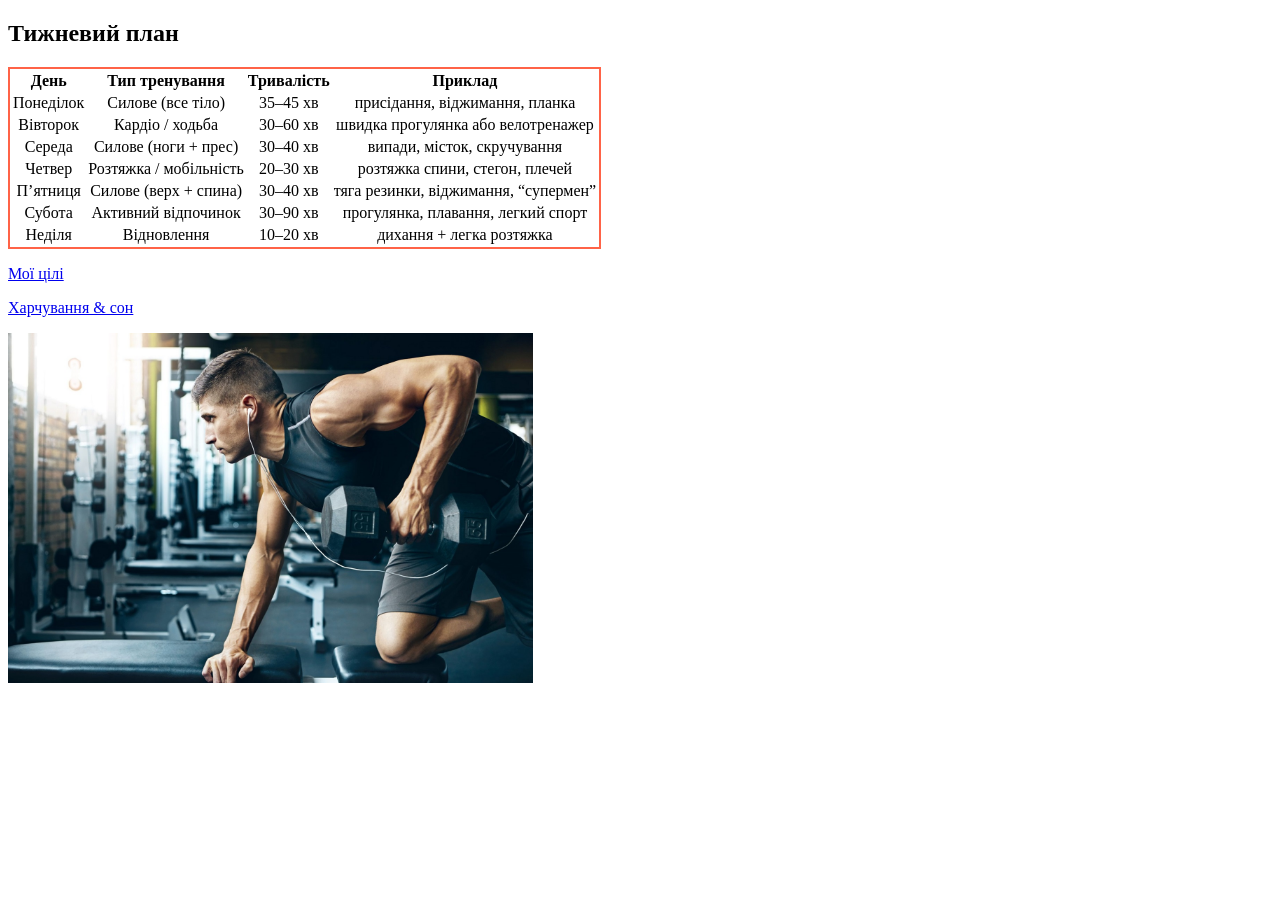
<file: page_2.html>
<!DOCTYPE html>
<html lang="en">
<head>
    <meta charset="UTF-8">
    <meta name="viewport" content="width=device-width, initial-scale=1.0">
    <title>План тренувань</title>
</head>
<body>
    <section>
        <h1>Тижневий план</h1>

        <table style="border:2px solid Tomato; text-align: center;">
            <tr>
                <th>День</th>
                <th>Тип тренування</th>
                <th>Тривалість</th>
                <th>Приклад</th>
            </tr>
            <tr>
                <td>Понеділок</td>
                <td>Силове (все тіло)</td>
                <td>35–45 хв</td>
                <td>присідання, віджимання, планка</td>
            </tr>
             <tr>
                <td>Вівторок</td>
                <td>Кардіо / ходьба</td>
                <td>30–60 хв</td>
                <td>швидка прогулянка або велотренажер</td>
            </tr>
             <tr>
                <td>Середа</td>
                <td>Силове (ноги + прес)</td>
                <td>30–40 хв</td>
                <td>випади, місток, скручування</td>
            </tr>
             <tr>
                <td>Четвер</td>
                <td>Розтяжка / мобільність</td>
                <td>20–30 хв</td>
                <td>розтяжка спини, стегон, плечей</td>
            </tr>
             <tr>
                <td>П’ятниця</td>
                <td>Силове (верх + спина)</td>
                <td>30–40 хв</td>
                <td>тяга резинки, віджимання, “супермен”</td>
            </tr>
             <tr>
                <td>Субота</td>
                <td>Активний відпочинок</td>
                <td>30–90 хв</td>
                <td>прогулянка, плавання, легкий спорт</td>
            </tr>
             <tr>
                <td>Неділя</td>
                <td>Відновлення</td>
                <td>10–20 хв</td>
                <td>дихання + легка розтяжка</td>
            </tr>
            </table>
    </section>

    <div>
    <p><a href="index.html">Мої цілі</a></p>
    <p><a href="page_3.html">Харчування & сон</a></p>
    </div>

    <img src="./image/2.jpg" alt="План тренувань" style="width:500x;height:350px;">
</body>
</html>
</file>
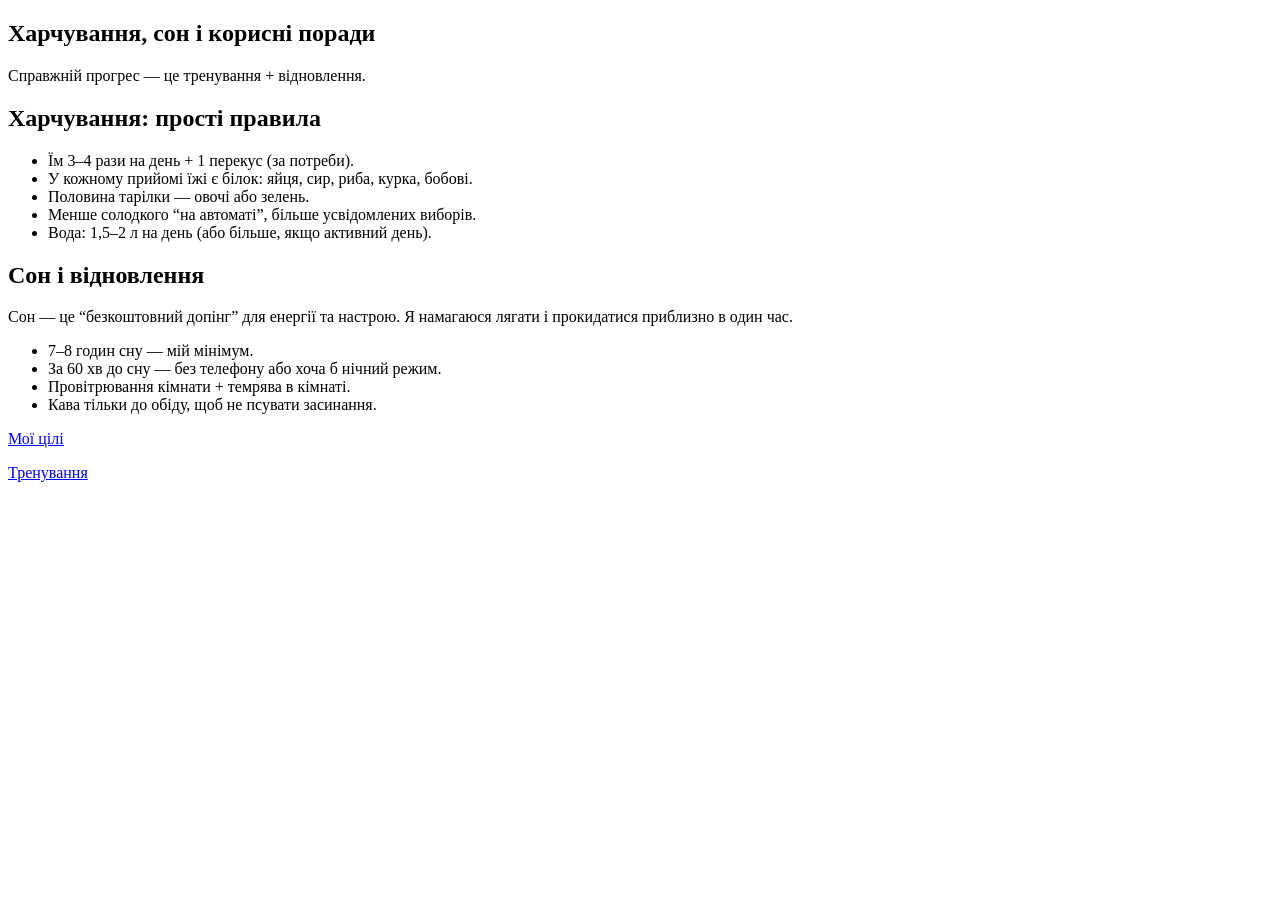
<file: page_3.html>
<!DOCTYPE html>
<html lang="en">
<head>
    <meta charset="UTF-8">
    <meta name="viewport" content="width=device-width, initial-scale=1.0">
    <title>Харчування & сон</title>
</head>
<body>
    <section>
        <h1>Харчування, сон і корисні поради</h1>
        <p>Справжній прогрес — це тренування + відновлення.</p>
    </section>

    <section>
        <h2>Харчування: прості правила</h2>
        <ul>
            <li>Їм 3–4 рази на день + 1 перекус (за потреби).</li>
            <li>У кожному прийомі їжі є білок: яйця, сир, риба, курка, бобові.</li>
            <li>Половина тарілки — овочі або зелень.</li>
            <li>Менше солодкого “на автоматі”, більше усвідомлених виборів.</li>
            <li>Вода: 1,5–2 л на день (або більше, якщо активний день).</li>
        </ul>
    </section>

    <section>
        <h2>Сон і відновлення</h2>
        <p>
            Cон — це “безкоштовний допінг” для енергії та настрою. Я намагаюся лягати
            і прокидатися приблизно в один час.  
        </p>

        <ul>
            <li>7–8 годин сну — мій мінімум.</li>
            <li>За 60 хв до сну — без телефону або хоча б нічний режим.</li>
            <li>Провітрювання кімнати + темрява в кімнаті.</li>
            <li>Кава тільки до обіду, щоб не псувати засинання.</li>
        </ul>
    </section>

    <div>
    <p><a href="index.html">Мої цілі</a></p>
    <p><a href="page_2.html">Тренування</a></p>
    </div>
</body>
</html>
</file>
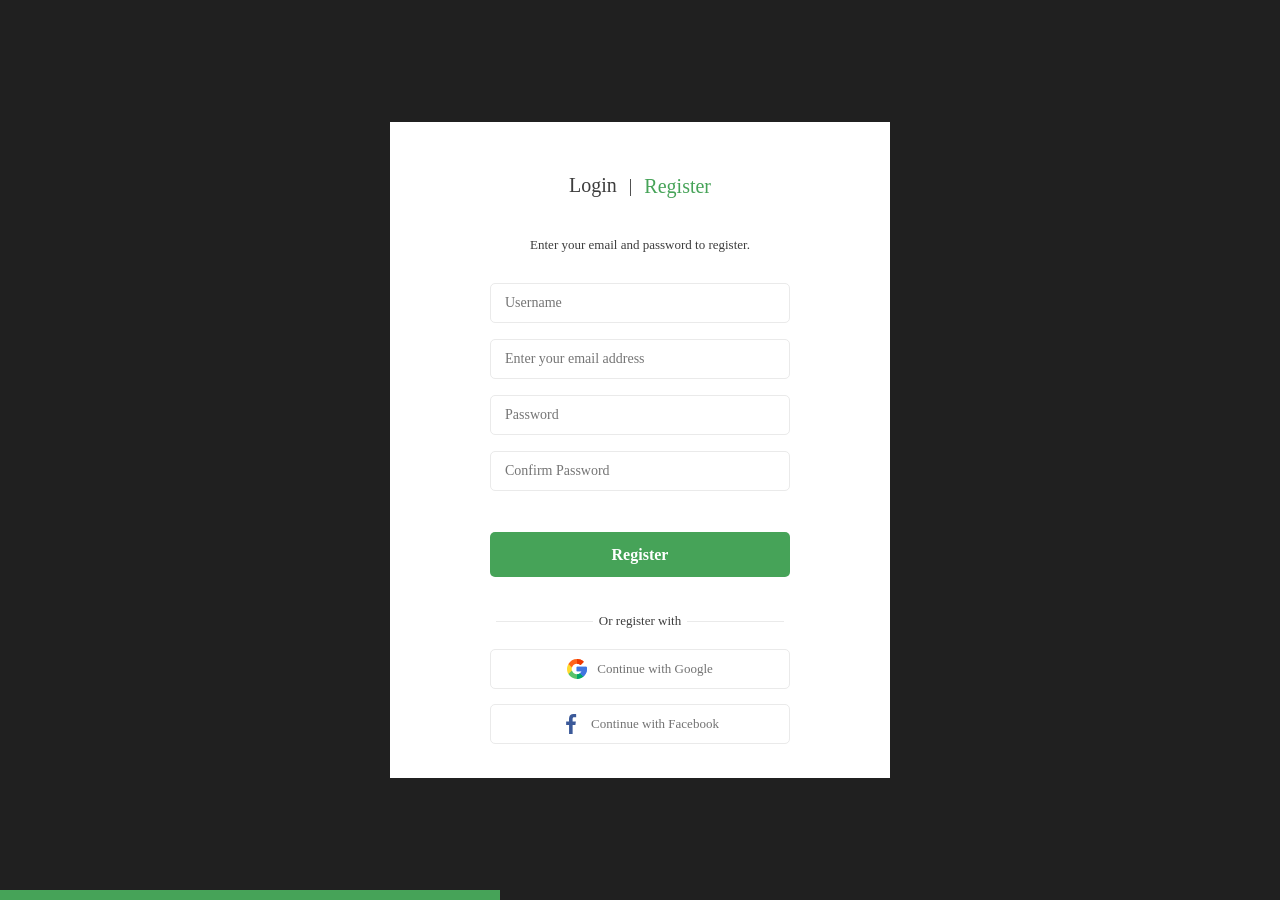
<file: registration.html>
<!DOCTYPE html>
    <html lang="en">
    <head>
        <meta charset="UTF-8">
        <meta name="viewport" content="width=device-width, initial-scale=1.0">
        <link rel="stylesheet" href="./style/style_registration.css">
        <title>Registration</title>
    </head>
    <body>
        <div class="center">
           <div class="tabs">
                <span class="login-text">Login</span>
                <span class="divider1">|</span>
                <span class="register-text">Register</span>
            </div>
            
            <p class="subtitle">
            Enter your email and password to register.
            </p>

            <form class="form">
                <label>
                    <input class="input" type="text" placeholder="Username">
                </label>
                <label>
                    <input class="input" type="email" placeholder="Enter your email address">
                </label>
                <label>
                    <input class="input" type="password" placeholder="Password">
                </label>
                <label>
                    <input class="input" type="password" placeholder="Confirm Password">
                </label>
                </form>
            
            <div>
                <button class="button-register">Register</button>
            </div>

            <div class="divider2">
                <span>Or register with</span>
            </div>

            <div class="social">
                <form>
                    <button class="social-btn" type="button">
                        <img class="social-icon" src="./image/google 1.svg" alt="Google">
                        <span class="social-text">Continue with Google</span>
                    </button>

                    <button class="social-btn" type="button">
                        <img class="social-icon" src="./image/facebook 1.svg" alt="Facebook">
                        <span class="social-text">Continue with Facebook</span>
                    </button>
                </form>
                
            </div>

        <div class="center-bottom-line">
        <!-- весь контент -->
            <div class="bottom-line"></div>
        </div>
        </div>
    </body>
    </html>
</file>
<file: style/style.css>
*{
    margin: 0;
    padding: 0;
    box-sizing: border-box;
    list-style-type: none;
    text-decoration: none;
    border: none;
}

@font-face {
    font-family: 'Cera Pro Regular';
    src: url('../fonts/CeraPro-Regular.eot');
    src: local('Cera Pro Regular'), local('CeraPro-Regular'),
         url('../fonts/CeraPro-Regular.eot?#iefix') format('embedded-opentype'),
         url('../fonts/CeraPro-Regular.woff2') format('woff2'),
         url('../fonts/CeraPro-Regular.woff') format('woff'),
         url('../fonts/CeraPro-Regular.ttf') format('truetype');
}

@font-face {
    font-family: 'Cera Pro Medium';
    src: url('../fonts/CeraPro-Medium.eot');
    src: local('Cera Pro Medium'), local('CeraPro-Medium'),
         url('../fonts/CeraPro-Medium.eot?#iefix') format('embedded-opentype'),
         url('../fonts/CeraPro-Medium.woff2') format('woff2'),
         url('../fonts/CeraPro-Medium.woff') format('woff'),
         url('../fonts/CeraPro-Medium.ttf') format('truetype');
}

@font-face {
    font-family: 'Cera Pro Bold';
    src: url('../fonts/CeraPro-Bold.eot');
    src: local('Cera Pro Bold'), local('CeraPro-Bold'),
         url('../fonts/CeraPro-Bold.eot?#iefix') format('embedded-opentype'),
         url('../fonts/CeraPro-Bold.woff2') format('woff2'),
         url('../fonts/CeraPro-Bold.woff') format('woff'),
         url('../fonts/CeraPro-Bold.ttf') format('truetype');
}

html, body{
  width: 100%;
  margin: 0;
}

body{
    padding: 30px 120px;
    
}

div.container{
    margin-bottom:52px;
    display: flex;
    flex-direction: column; 
}

header.header {
    margin-bottom: 12px;
    display: flex;
    justify-content: space-between;
    align-items: start;
}

menu.menu{
   display: flex;
   gap: 35px;   
}

li.menu-item-header{
    position: relative;
    color: #3D3D3D;
    font-family: "Cera Pro Regular";
    font-size: 16px;
    padding: 8px 0 25px;
    border-bottom: 3px solid transparent;
    cursor: pointer;
}

li.menu-item-header:hover{
    font-family: "Cera Pro Bold";
    border-color: #46A358;

}
.submenu{
    position: absolute;
    right: 0; 
    top: 100%;
    padding-top: 15px;
    display: none;
    transform: translateX(25%);
    z-index: 3;
}


.submenu-item{
    position: relative;
    padding: 8px 14px 8px 14px;
    background-color: #EDF6EE;
    color: #3D3D3D;
    display: flex;
    font-family: "Cera Pro Regular";
    font-size: 16px;
    font-style: normal;
    line-height: normal;
    gap: 90px;
    align-items: center;
}


.has-dropdown:hover > .submenu{
    display: block;
}

.submenu-second{
    position: absolute;
    top: -300%;
    left: 100%;
    display: none;

}

.has-submenu:hover > .submenu-second{
    display: block;
}

.submenu-second-item{
    padding: 8px 14px 8px 14px;
    background-color: #EDF6EE;
    white-space: nowrap;
    color: #3D3D3D;
    font-family: "Cera Pro Regular";
    font-size: 16px;
    z-index: 3;
    cursor: pointer;
}

.submenu-item:hover{
    font-family: "Cera Pro Bold";
    background: #1A712A;
    color: #fff;
}

.arrow{
    display: inline-block;
    color: #3D3D3D;
}

.has-submenu:hover .arrow{
    color: #fff;      
    transform: rotate(180deg);
}

.header-bth{
    padding: 8px 17px;
    border-radius: 6px;
    background: #46A358;
    display: flex;
    align-items: center;
    gap: 4px;
    color: #FFFFFF;
    font-family: "Cera Pro Medium";
    z-index: 5;
    cursor: pointer;
}

.login-trigger{
    color: #FFFFFF;
}

.header-btn svg{
  display: block;
}

.header-bth:hover{
    background: #1A712A;
}

.bth-link{
    color: #FFFFFF;
}

main.main{
    background: #F5F5F580 50%;
}

.burger{ display: none; }

section.section{
    display: flex;
    justify-content: space-between;
    align-items: start;
}

div.section-content{
    padding: 68px 40px;
    gap: 169px;
}
p.welcome{
    color: #3D3D3D;
    font-family: "Cera Pro Regular";
    font-size: 14px;
    text-transform: uppercase;
    margin-bottom: 7px;
}

h1.title{
    font-family: "Cera Pro Bold";
    color: #3D3D3D;
    font-size: 70px;
    font-style: normal;
    font-weight: 900;
    line-height: 70px;
    text-transform: uppercase;
    margin-bottom: 5px;
}

h1.title span{
    color: #46A358;
}

p.text{
    font-family: "Cera Pro Regular";
    font-size: 14px;
    line-height: 24px;
    color: #727272;

}

button.section-bth{
    background: #46A358;
    color: #fff;
    border-radius: 6px;
    padding: 11px 27px;
    font-family: "Cera Pro Medium";
    margin: 44px 0px 0px;
}

.image{
    background-image: url('/image/4575e3df52fa214db1f3ce519277860c13b11e21.png'); 
    position: relative;
    
}

.img-big{
    width: 450px;
    height: 450px;
    object-fit: contain;
}

.img-small{
    position: absolute;
    left: 55px;   
    bottom: 35px; 
}

main.page{
    margin-bottom: 90px;
    gap: 50px;
    display: flex;
    align-items: flex-start;
    min-height: calc(100vh - 170px - 90px);
}

.modal{
    position: fixed;
    inset: 0;
    display: none;
    z-index: 9999;
}

.modal:target{
    display: block;
}

.modal__overlay{
    position: absolute;
    inset: 0;
    background: rgba(0,0,0,.75);
    cursor: pointer;
}

.modal__content{
    position: absolute;
    background-color: #FFF;
    left: 50%;
    top: 50%;
    transform: translate(-50%, -50%);
    width: 500px;
    height: 656px;
}

.modal__close{
    position: absolute;
    right: 16px;
    top: 14px;
    width: 18px;
    height: 18px;
    display: flex;
    cursor: pointer;
    z-index: 20;
}

.screen{
    position: absolute;
    inset: 0;
    background: rgba(255,255,255,.75); 
    display: flex;
    align-items: center;
    justify-content: center;
    z-index: 10;
}

#loader{
    position: absolute;
    inset: 0;
    background: rgba(255,255,255,.75);
    display: flex;
    align-items: center;
    justify-content: center;
    z-index: 15;
}

.preloader::after{
    position: relative;
    inset: 0;
    margin: auto;
    content: "";
    display: block;
    height: 32px;
    width: 32px;
    border: 4px solid;
    border-radius: 50%;
    border-top-color: #5FE1B3;
    border-right-color: #a0efd2;
    border-bottom-color: #a0efd2;
    border-left-color: #a0efd2;
    animation: rotating 1.1s linear infinite;
    z-index: 5;
}

@keyframes rotating{
  from{ transform: rotate(0deg); }
  to{ transform: rotate(360deg); }
}


.hideLoader{
  display: none !important;
}

.modal:target .preloader{
    display: block;

    position: absolute;
    inset: 0;
    background: rgba(255,255,255,0.65);
    z-index: 5;
}

.preloader::after{
    position: absolute;
    inset: 0;
    margin: auto;
    content: "";
    display: block;
    height: 32px;
    width: 32px;
    border: 4px solid;
    border-radius: 50%;
    border-top-color: #5FE1B3;
    border-right-color: #a0efd2;
    border-bottom-color: #a0efd2;
    border-left-color: #a0efd2;
    animation: rotating 1.1s linear infinite;
    z-index: 5;
}

.modal:target .center{
    position: relative;
}

.modal:target .center{
    position: relative;
}

@keyframes rotating{
    from{ transform: rotate(0deg); }
    to{ transform: rotate(360deg); }
}

.center{
    width: 500px;
    height: 656px;
    background: #fff;
    position: relative;
    box-sizing: border-box;
    padding-bottom: 10px;
    z-index: 1;
}

.tabs{
    position: relative;
    display: flex;
    align-items: center;
    justify-content: center;
    padding-top: 52px;
    gap: 12px;
}

.login-text{
    color: #3D3D3D;
    font-family: "Cera Pro Medium";
    font-size: 20px;
    line-height: 16px;
}

.divider1{ 
    color: #3D3D3D;
    font-size: 18px;
    font-weight: 250;
    line-height: 16px;
}

.register-text{
    color: #46A358;
    font-family: "Cera Pro Medium";
    font-size: 20px;
    line-height: 16px;
}

.subtitle{
    color: #3D3D3D;
    font-family: "Cera Pro Regular";
    font-size: 13px;
    line-height: 16px;
    text-align: center;
    margin-top: 40px;
    margin-bottom: 15px;
}

.form{
    margin-top: 16px;
    display: flex;
    flex-direction: column;
    align-items: center;
    gap: 16px;    
}

.field{
  position: relative;
  display: inline-block;
}

.input{
    display: block;
    width: 300px;
    height: 40px;
    padding: 12px 14px;
    border-radius: 5px;
    border: 1px solid #EAEAEA;
    background: #fff;

    color: #A5A5A5;
    font-family: "Cera Pro Regular";
    font-size: 14px;
    line-height: 16px;
    box-sizing: border-box;
    outline: none;
}

.input--with-icon{
    padding-right: 48px; 
}

.field__bth{
    position: absolute;
    right: 14px;
    top: 50%;
    transform: translateY(-50%);
    width: 20px;
    height: 20px;
    background: transparent;
    border: none;
    display: flex;
    place-items: center;
    padding: 0;
    opacity: .7;
}

.field__btn:hover{ 
    opacity: 1; 
}

.eye{
    width: 20px;
    height: 20px;
    display: block;
    cursor: pointer;
}

.input::placeholder{
    color: #A5A5A5;
}

.input:focus{
    border-color: rgba(70,163,88,.6);
}

.button-register{
    width: 300px;
    height: 45px;
    border-radius: 5px;
    background: #46A358;
    color: #FFF;
    font-family: "Cera Pro Bold";
    font-size: 16px;
    line-height: 16px;
    font-size: 16px;

    display: block;
    margin: 41px auto 0;
    cursor: pointer;
}

.button-register:hover{
  filter: brightness(0.95);
}

.divider2{
    margin: 36px 0 20px;
    display: flex;
    align-items: center;
    justify-content: center;
    gap: 6px;

    color: #3D3D3D;
    font-family: "Cera Pro Regular";
    font-size: 13px;
    line-height: 16px;
}

.divider2::before,
.divider2::after{
    content: "";
    width: 97px;
    height: 1px;
    background: #EAEAEA;
}

.social{
    display: flex;
    flex-direction: column;
    align-items: center;
    gap: 15px;
}

.social{
    display: flex;
    flex-direction: column;
    align-items: center;
    gap: 15px;
}

.social-btn{
    width: 300px;
    height: 40px;
    background: #fff;
    border: 1px solid #EAEAEA;
    border-radius: 5px;
    cursor: pointer;

    display: flex;
    align-items: center;
    justify-content: center;
    gap: 10px;

    margin: 0 auto;
}

.social-btn:hover{
  background: rgba(0,0,0,0.02);
}

.social-text{
    color: #727272;
    font-family: "Cera Pro Medium";
    text-align: center;
    font-size: 13px;
    line-height: 16px;
}

.social-icon{
    width: 20px;
    height: 20px;
}

.bottom-line{
    position: absolute;
    left: 0;
    bottom: 0;
    width: 100%;
    height: 10px;
    background: #46A358;
}

aside.sidebar{
    display: flex;
    flex-direction: column;
    background: #FBFBFB;
    padding: 14px 18px ;

}

h3.categories_title{
    color: #3D3D3D;
    font-family: "Cera Pro Medium";
    font-size: 18px;
    margin: 0 0 20px;
}

ul.list_sidebar{
    color: #3D3D3D;
    font-family: "Cera Pro Regular";
    font-size: 16px;
    padding: 0 12px;
    margin-bottom: 35px;   
}

.img_sale{
    width: 310px;
    height: auto;
}


li.menu-item{
    display: flex;
    color: #3D3D3D;
    font-family: "Cera Pro Regular";
    font-size: 15px;
    line-height: 40px;
}

.menu-checkbox{
    display: flex;
    position: absolute;
    opacity: 0;
    pointer-events: none;
}

.menu-label{
    display: flex;
    justify-content: space-between;
    width: 100%;  
    align-items: center;
    cursor: pointer;
    user-select: none;
}



.menu-checkbox:checked ~ .name,
.menu-checkbox:checked ~ .count{
    color: #46A358;
    opacity: 1;
    font-family: "Cera Pro Bold";
}

.price_text{
    padding: 0 12px;  
    margin-top: 20px;
    margin-bottom: 26px;
    font-family: "Cera Pro Regular";
    font-size: 14px;
    color: #3D3D3D;
}

.range{
    margin: 0 12px 0 12px; 
    width: 279px;
    accent-color: #46A358;
    background: rgba(70, 163, 88, 0.20);
}


.price_value{
    color: #46A358;
    font-family: "Cera Pro Bold";
}

.btn_filter{
    margin-left: 12px;
    margin-bottom: 53px;
    background: #46A358;
    color: #fff;
    font-family: "Cera Pro Bold";
    font-size: 14px;
    padding: 10px 26px;
    border-radius: 6px;
    cursor: pointer;
}

section.content{
    display: flex;
    flex-direction: column;
    flex: 1;
    
}

.topbar{
    display: flex;
    justify-content: space-between;
    align-items: start;
    margin-bottom: 30px;
    width: 100%;
}

ul.list_topbar{
    display: flex;
    gap: 40px;
    color: #3D3D3D;
}

.li_topbar_active{
    font-family: "Cera Pro Bold"; 
    color: #46A358;
    padding-bottom: 7px;
    border-bottom: 2px solid #46A358
}

.li_topbar{
    color: #3D3D3D;
    font-family: "Cera Pro Regular";
    font-size: 15px;
    padding: 0 0 7px 0;
    border-bottom: 2px solid transparent;
}

div.sort{
    color: #3D3D3D;
    font-family: "Cera Pro Regular";
    font-size: 15px;
    align-items: center;
    display: flex;
    align-items: start;
    gap: 8px;
}
.sort_text{
    line-height: 1;
}

.img_arrow_down{
    width: 16px;       
    height: 16px;
}

div.products{
    flex: 1;
    display: flex;
    flex-wrap: wrap;
    gap: 70px 30px;
    justify-content: space-between;
}

.card{
    position: relative;
    padding-top: 1px;
    color: transparent;
}

.card::before{
    content: "";
    position: absolute;
    left: 0;
    right: 0;
    top: 0;
    height: 1px;
    background: #46A358;
    opacity: 0;
    transform: scaleX(1);
    transition: 0.3s;
}


.card_actions{
    position: absolute;
    top: 200px;             
    transform: translateX(50%);
    display: flex;
    gap: 12px;
    opacity: 0;
    pointer-events: none;
    transition: 0.2s;
}

.action_btn{
    padding: 7px 8px;
    border-radius: 4px;
    background: #fff;
    display: flex;
    align-items: center;
    justify-content: center;
    cursor: pointer;
    color: #3D3D3D;  
    transition: 0.2s;
}

.action_btn:hover{
    color: #46A358;     
}

.card:hover::before{
    opacity: 1;
    transform: scaleX(1);
}

.card:hover .card_actions{
    opacity: 1;
    pointer-events: auto;
}

.card_img{        
    background: #FBFBFB;
    display: flex;
    align-items: center;
    justify-content: center;
}

.card_foto{
    width: 250px;           
    height: 250px;
    object-fit: contain; 
    display: block;
    background:lightgray 50% / cover no-repeat;
    mix-blend-mode: multiply;
}

.card_name{
    color: #3D3D3D;
    font-family: "Cera Pro Regular";
    font-size: 16px;
    margin: 12px 0 6px;
    font-size: 16px;
    color: #3D3D3D;
}

.card_price{
    display: flex;
    gap: 17px;
    color: #3D3D3D;
    font-family: "Cera Pro Bold";
    font-size: 18px;
    color: #46A358;  
}

.price_old{
    color: #A5A5A5;
    font-family: "Cera Pro Regular";
    font-size: 18px;
    text-decoration: line-through;
}

.text_actions{
    position: absolute;
    left: 0px;
    top: 14px;
    background: #46A358;
    color: #FFF;
    font-family: "Cera Pro Medium";
    font-size: 16px;
    padding: 7px 10px;
}

.card_foto4{
    width: 250px;           
    height: 250px;
    object-fit: contain; 
    display: block;
}

.pagination{
    margin-top:auto;
    display: flex;
    justify-content: flex-end;
    margin-top: 90px;  
    gap: 10px;
}

.pag_btn{
    padding: 10px 12px;
    border: 1px solid #E5E5E5;
    background: #fff;
    border-radius: 4px;
    cursor: pointer;
    display: flex;
    align-items: center;
    justify-content: center;
    color: #3D3D3D;
    font-weight: 300;
    font-family: "Cera Pro Regular";
    font-size: 18px;
}

.pag_btn.active{
    font-weight: 700;
    background: #46A358;
    color: #FFF;
}


.promo{
    display: flex;
    padding-top: 45px;
    gap: 30px
}

.promo_card{
    flex: 1;
    background: #FBFBFB;
    display: flex;
    align-items: center;
    padding: 30px 30px 45px 30px;
    min-height: 250px;
}

.promo_img{
    width: 290px;
    height: 290px;
    display: block;
    flex-shrink: 0;
    mix-blend-mode: multiply;
    position: absolute;
    margin-bottom: 30px;
}

.promo_text{
    text-align: right;
    flex: 1;
}

.promo_title{
    margin-bottom: 9px;
    color: #3D3D3D;
    font-family: "Cera Pro Bold";
    font-size: 18px;
    line-height: 24px;
    text-transform: uppercase; 
}

.promo_desc{
    margin: 0 0 25px 250px;
    color: #727272;
    font-family: "Cera Pro Regular";
    font-size: 14px;
    font-style: normal;
    line-height: 24px;
}

.promo_btn{
    display: inline-flex;
    align-items: center;
    justify-content: center;
    gap: 2px;
    border-radius: 6px;
    background: #46A358;
    color: #FFF;
    font-family: "Cera Pro";
    font-size: 14px;
    font-style: normal;
    font-weight: 500;
    line-height: 20px;
    padding: 10px 25px;
}

.blog_header{
    text-align: center;
    margin-top: 135px;
}

.blog_title{
    margin-bottom: 15px;
    text-align: center;
    font-family: "Cera Pro Bold";
    font-size: 30px;
    line-height: 16px; 
}

.blog_subtitle{
    margin-bottom: 35px;
    text-align: center;
    font-family: "Cera Pro Regular";
    font-size: 14px;
    line-height: 24px;
}

.posts{
    display: flex;
    gap: 40px;
}

.post{
    flex: 1;
    display: flex;
    flex-direction: column;
}

.post_body{
    display: flex;
    flex-direction: column;
    flex: 1;
    padding: 10px 15px;
    background: #FBFBFB;
}

.post_img{
    width: 100%;
    height: 195px;
    object-fit: cover;
    display: block;
}

.post_meta{
    margin-bottom: 4px;  
    color: #46A358;
    font-family: "Cera Pro Medium";
    font-size: 14px;
    line-height: 16px;
}

.post_title{
    margin-bottom: 4px;
    font-family: "Cera Pro Bold";
    font-size: 20px;
    line-height: 26px;
}

.post_desc{
    margin-bottom: 9px;
    color: #727272;
    font-family: "Cera Pro Regular";
    font-size: 14px;
    line-height: 22px;
}

.post_link{
    margin-top: auto; 
    display: inline-flex;
    align-items: center;
    gap: 3px;
    color: #3D3D3D;
    font-family: "Cera Pro Medium";
    font-size: 14px;
    line-height: 16px;
}

.post_link.active{
    color: #46A358;
}

.footer{
    margin-top: 100px;
}

.footer_top{
    background: #FBFBFB;
    display: flex;
    align-items: flex-start;
    gap:60px;
    padding: 25px;
    justify-self: center;
}

.footer_features{
    flex: 1;                 
    display: flex;
    gap: 35px;
}

.feature{
    flex: 1;
    padding-right: 20px;
    border-right: 1px solid rgba(70,163,88,.10);
}

.feature:last-child{
    border-right: none;
    padding-right: 20px;
}

.feature_title{
    display: inline-flex;
    justify-self: center;
    color: #3D3D3D;
    font-family: "Cera Pro Bold";
    font-size: 17px;
    line-height: 16px;
    margin-bottom: 9px;
}

.feature_text{
    color: #727272;
    font-family: "Cera Pro Regular";
    font-size: 14px;
    line-height: 22px;
}

.feature_icon{
    margin-bottom: 15px;
    height: auto;
    display: block;
}

.footer_newsletter{
    width: 354px; 
    display: flex;
    flex-direction: column;
    gap: 12px;
}

.newsletter_title{
    color: #3D3D3D;
    font-family: "Cera Pro Bold";
    font-size: 18px;
    line-height: 16px;
    margin-bottom: 18px;
}

.newsletter_form{
    display: flex;
    width: 100%;
    box-shadow: 0 4px 12px rgba(0,0,0,0.08);
}

.newsletter_input{
    color: #727272;
    font-family: "Cera Pro Regular";
    font-size: 14px;
    line-height: 16px;
    flex: 1;
    padding: 12px;
    background: #fff;
    border-radius: 8px 0 0 8px;
}

.newsletter_input::placeholder{
    color: #B7B7B7;
}

.newsletter_btn{
    background: #46A358;
    color: #FFF;
    font-family: "Cera Pro Bold";
    font-size: 18px;
    line-height: 16px;
    padding: 12px 26px;
    border-radius: 0 8px 8px 0;
    cursor: pointer;
}

.newsletter_text{
    display: flex;
    width: 100%;
    color: #727272;
    font-family: "Cera Pro Regular";
    font-size: 13px;
    line-height: 22px; 
}

.footer_bar{
    flex: 1;                 
    display: flex;
    align-items: center; 
    justify-content: space-between;
    padding: 27px 23px;
    border-bottom: 1px solid rgba(70, 163, 88, .15);
    border-top: 1px solid rgba(70, 163, 88, .15);
    background: rgba(70,163,88,.10);
}

.footer_logo{
    display: flex;
    align-items: center;
    gap: 10px;
}

.bar_item{
    display: flex;
    align-items: center;
    gap: 10px;
    font-family: "Cera Pro Regular";
    font-size: 14px;
    line-height: 22px; 
}
.footer_bottom{
    display: flex;
    justify-content: left;
    gap: 165px;
    padding: 33px 23px;
    background: #FBFBFB;
}

.footer_col{
    display: flex;
    flex-direction: column;
}

.footer_title{
    color: #3D3D3D;
    font-family: "Cera Pro Bold";
    font-size: 18px;
    line-height: 16px;
    margin-bottom: 10px;
}

.footer_link{
    color: #3D3D3D;
    font-family: "Cera Pro Regular";
    font-size: 14px;
    line-height: 30px
}

.footer_title{
    color: #3D3D3D;
    font-family: "Cera Pro Bold";
    font-size: 18px;
    line-height: 16px;
    margin-bottom: 20px; 
}

.footer_social{
    display: flex;
    gap: 10px ;
    margin-bottom: 40px;
    
}

.social_btn{
    display: flex;
    align-items: center;
    justify-content: center;
    padding: 7px;
    border: 1px solid rgba(70, 163, 88, 0.10);
    border-radius: 6px;
}

.social_btn svg{
    width: 16px;
     height: 16px;
    display: block;
}

.footer_copy{
    display: flex;
    justify-self: center;
    margin-top: 7px;
    color: #3D3D3D;
    font-family: "Cera Pro Regular";
    font-size: 14px;
    line-height: 30px;
}

@media (max-width: 1440px){
    body{
    padding: 30px 100px;
    }
    .products{
    justify-content: flex-start;
    gap: 50px 30px;
    }
}

@media (max-width: 1024px){
    body{
        padding: 20px 50px;
    }
    .products{
        justify-content: flex-start;
        gap: 30px 15px;
    }
    main.page{
        gap: 25px; 
    }
    ul.list_topbar  {
       gap: 20px; 
    }
    main.page{
        margin-bottom: 60px;
    }
    .blog_header{
        margin-top: 100px;
    }
    .promo_card{
        padding: 30px 15px 30px 15px;
    }
    .footer{
        margin-top: 80px;
    }
    .footer_top{
        gap: 25px;
    }
    .footer_features{
        gap: 20px;
    }
    .footer_bottom{
        gap: 100px;
    }
}

@media (max-width: 768px){
    body{
        padding: 15px 25px;
    }
    div.section-content {
        padding: 30px 30px;
    }
    .topbar{
        flex-wrap: wrap; 
        gap: 12px 16px;
    }

    .promo_card{
        padding: 15px 15px 20px 0;
    }

    .promo{
        display: flex;
        flex-direction: column;
        gap: 20px;
        gap: 45px;  
    }
    .posts{
        display: grid;
        grid-template-columns: repeat(2, 1fr);
        gap: 30px;   
    }
    .footer{
        margin-top: 50px;   
    }

    .footer_newsletter{
        width: 100%;
    }
    .footer_bar{
        display: grid;
        grid-template-columns: 180px 1fr;
        align-items: start;
        column-gap: 130px;
        row-gap: 14px;
    }

    .footer_logo{
        grid-column: 1;
        grid-row: 1 / span 3;
        align-self: start;
    }

    .bar_item{
        grid-column: 2;
        justify-content: flex-start;
        text-align: left;
        white-space: nowrap;    
    }
    .footer_bottom{
        gap: 30px;
    }
}

@media (max-width: 425px){

    html, body{
    width: 100%;
    margin: 0;
    overflow-x: hidden;
  }

  .container{
    max-width: 100% !important;
    width: 100% !important;
    margin: 0 auto;
    padding: 0 14px;
    box-sizing: border-box;
  }

  .page{
    display: flex;
    flex-direction: column;
    gap: 24px;
  }

  .sidebar{
    width: 100%;
  }

  .content{
    width: 100%;

  }

  .hero,
  .section,
  .main-section{
    display: flex;
    flex-direction: column;
  }

  .image{
    width: 100%;
    display: flex;
    justify-content: center;
  }

  .img-big{
    width: 100%;
    max-width: 320px;
    height: auto;
  }

  .img-small{
    width: 70px;
    height: auto;
  }

  .sidebar{
    background: #FBFBFB;
    padding: 16px;
  }

  .blog_cards{
    display: grid;
    grid-template-columns: 1fr;
    gap: 16px;
  }

  img{
    max-width: 100%;
    height: auto;
  }
  

  .burger{
    display: inline-flex;
    flex-direction: column;
    justify-content: center;
    gap: 5px;
    width: 42px;
    height: 42px;
    border: 1px solid rgba(70,163,88,.25);
    border-radius: 10px;
    background: #fff;
    cursor: pointer;
    z-index: 11;
  }

  .burger span{
    display:block;
    height: 2px;
    width: 22px;
    margin: 0 auto;
    background: #46A358;
    transition: .25s ease;
  }

  .burger.is-open span:nth-child(1){
    transform: translateY(7px) rotate(45deg);
  }
  .burger.is-open span:nth-child(2){
    opacity: 0;
  }
  .burger.is-open span:nth-child(3){
    transform: translateY(-7px) rotate(-45deg);
  }
  menu.menu{
    position: fixed;
    top: 0;
    right: -100%;
    width: 100%;
    max-width: 320px;
    max-width: none;
    background: #fff;
    padding: 18px 18px 18px;
    display: flex;            
    flex-direction: column;
    gap: 14px;
    margin: 0;
    transition: right .25s ease;
    z-index: 10;
  }
  menu.menu.is-open{
    right: 0;
  }
  li.menu-item-header{
    border-bottom: none;
    padding: 12px 10px;
    border-radius: 10px;
  }
  li.menu-item-header:hover{
    background: rgba(70,163,88,.10);
  }
  .header-btn{
    display: none;
  }
  .menu-overlay{
    position: fixed;
    inset: 0;
    background: rgba(0,0,0,.45);
    opacity: 0;
    pointer-events: none;
    transition: opacity .25s ease;
    z-index: 9;
    }
  .menu-overlay.is-open{
    opacity: 1;
    pointer-events: auto;
    }

    .container{
    max-width: 100%;
    width: 100%;
    margin: 0;
    padding: 0 12px;
    }

    .promo_img {
    width: 220px;
    height: 220px;
    }
    .footer_top{
    flex-direction: column;
    gap: 30px;
    padding: 18px 14px;
  }
  .footer_features{
    flex-direction: column;
    gap: 16px;
  }
  .feature{
    border-right: none !important;
    padding-right: 0 !important;
    border-bottom: 1px solid rgba(70,163,88,.15);
    padding-bottom: 14px;
  }
  .feature:last-child{
    border-bottom: none;
    padding-bottom: 0;
  }

  .feature_title{
    font-size: 16px;
    margin-bottom: 6px;
  }

  .feature_text{
    font-size: 13px;
    line-height: 20px;
  }

  .footer_newsletter{
    width: 100% !important;
  }

  .newsletter_title{
    font-size: 16px;
    margin-bottom: 10px;
  }

  .newsletter_form{
    display: flex;
    width: 100%;
    border-radius: 8px;
    overflow: hidden;
  }

  .newsletter_input{
    flex: 1;
    min-width: 0;
    font-size: 13px;
    padding: 12px;
    border-radius: 0;
  }
  .newsletter_btn{
    font-size: 14px;
    padding: 0 16px;
    border-radius: 0;
  }

  .newsletter_text{
    font-size: 12px;
    line-height: 18px;
  }
  .footer_bar{
    display: flex;
    flex-direction: column;
    align-items: flex-start;
    gap: 12px;
    padding: 16px 14px;
   } 
  .bar_item{
    font-size: 13px;
    line-height: 18px;
    white-space: normal; 
  }

  .bar_item:nth-child(3),
  .bar_item:nth-child(4){
    white-space: nowrap;
  }
  .footer_bottom{
    flex-wrap: wrap; 
    gap: 18px;
    padding: 18px 14px;
  }

  .footer_title{
    font-size: 16px;
    margin-bottom: 8px;
  }

  .footer_link{
    font-size: 13px;
    line-height: 26px;
  }
  .social{
    gap: 8px;
    margin-bottom: 18px;
  }

  .social_btn{
    width: 32px;
    height: 32px;
  }

  .footer_copy{
    font-size: 12px;
    padding: 12px 0;
    text-align: center;
  } 
   .center{
    width: 100%;
    max-width: 340px;
    height: auto;
    padding-bottom: 8px;
  }

  .modal__content {
    position: absolute;
    background-color: #FFF;
    left: 50%;
    top: 50%;
    transform: translate(-50%, -50%);
    width: 375px;
    height: 575px;
    z-index: 11000;
    
    }
  .input{
    height: 40px;          
    padding: 10px 12px; 
    font-size: 13px;
  }

  .button-register{
    width: 80%;
    height: 40px;          
    margin-top: 18px;     
    font-size: 14px;
  }

  .divider2{
    margin: 18px 0 12px;   
    font-size: 12px;
  }

  .social-btn{

    height: 36px;         
  }

  .social-btn:first-child{
    margin-bottom: 10px;  
  }

  .social-text{
    font-size: 12px;
  }

  .bottom-line{
    height: 8px;
  }

}
</file>
<file: style/style_registration.css>
*{
    margin: 0;
    padding: 0;
    box-sizing: border-box;
}

body{
    min-height: 100vh;        
    display: flex;            
    justify-content: center;  
    align-items: center;      
    background: #202020; 
}  

.center{
    width: 500px;
    height: 656px;
    background: #fff;
    position: relative;
}

.tabs{
    display: flex; 
    align-items: center; 
    justify-content: center;             
    margin-top: 52px;
    gap: 12px;
    font-family: "Cera Pro";                  
    
}

.login-text{
    color: #3D3D3D;
    font-size: 20px;
    font-style: normal;
    font-weight: 500;
    
}

.divider1{
    color: #3D3D3D;
    font-size: 18px;
    font-style: normal;
    font-weight: 250;
    line-height: 16px;
}

.register-text{
    color: #46A358;
    font-family: "Cera Pro";
    font-size: 20px;
    font-weight: 500;
    line-height: 16px; 
}

.subtitle{
    color: #3D3D3D;
    font-family: "Cera Pro";
    font-size: 13px;
    font-weight: 400;
    line-height: 16px;

    text-align: center; 
    margin-top: 40px;
    margin-bottom: 30px;  
}

.form{
    margin-top: 16px;
    display: flex;
    flex-direction: column;
    align-items: center;  
    gap: 16px; 
}

.input{
    width: 300px;
    height: 40px;
    padding-top: 12px;
    padding-bottom: 12px;
    padding-left: 14px;
    border-radius: 5px;
    border: 1px solid #EAEAEA;
    background: #fff;

    color: #A5A5A5;
    font-family: "Cera Pro";
    font-size: 14px;
    font-style: normal;
    font-weight: 400;
    line-height: 16px; 
    
}

.button-register{
    width: 300px;
    height: 45px;
    border: 0;
    border-radius: 5px;
    background: #46A358;
    color: #FFF;
    font-family: "Cera Pro";
    font-size: 16px;
    font-style: normal;
    font-weight: 700;
    line-height: 16px;

    display: block;
    margin: 41px auto 0;
}

.divider2{
    margin: 36px 0 20px;
    display: flex;
    align-items: center;
    justify-content: center;
    gap: 6px;                
    
    color: #3D3D3D;
    font-family: "Cera Pro";
    font-size: 13px;
    font-style: normal;
    font-weight: 400;
    line-height: 16px;
}

.divider2::before,
.divider2::after{
    content: "";
    width: 97px;              
    height: 1px;
    background: #EAEAEA;
}

.social-btn{
    width: 300px;             
    height: 40px;
    background: #fff;
    border: 1px solid #EAEAEA;
    border-radius: 5px;
    cursor: pointer;

    display: flex;              
    align-items: center;         
    justify-content: center;     

    gap: 10px;                   
    margin: 0 auto;
}

.social-btn:first-child{
    margin-bottom: 15px;
}
.social-text{
    color: #727272;
    text-align: center;
    font-family: "Cera Pro";
    font-size: 13px;
    font-style: normal;
    font-weight: 500;
    line-height: 16px;
}
.social-icon{
    width: 20px;
    height: 20px; 
}
  
.bottom-line{
    position: fixed;
    left: 0;
    bottom: 0;
    width: 500px;          
    height: 10px;
  background: #46A358;
}
</file>
